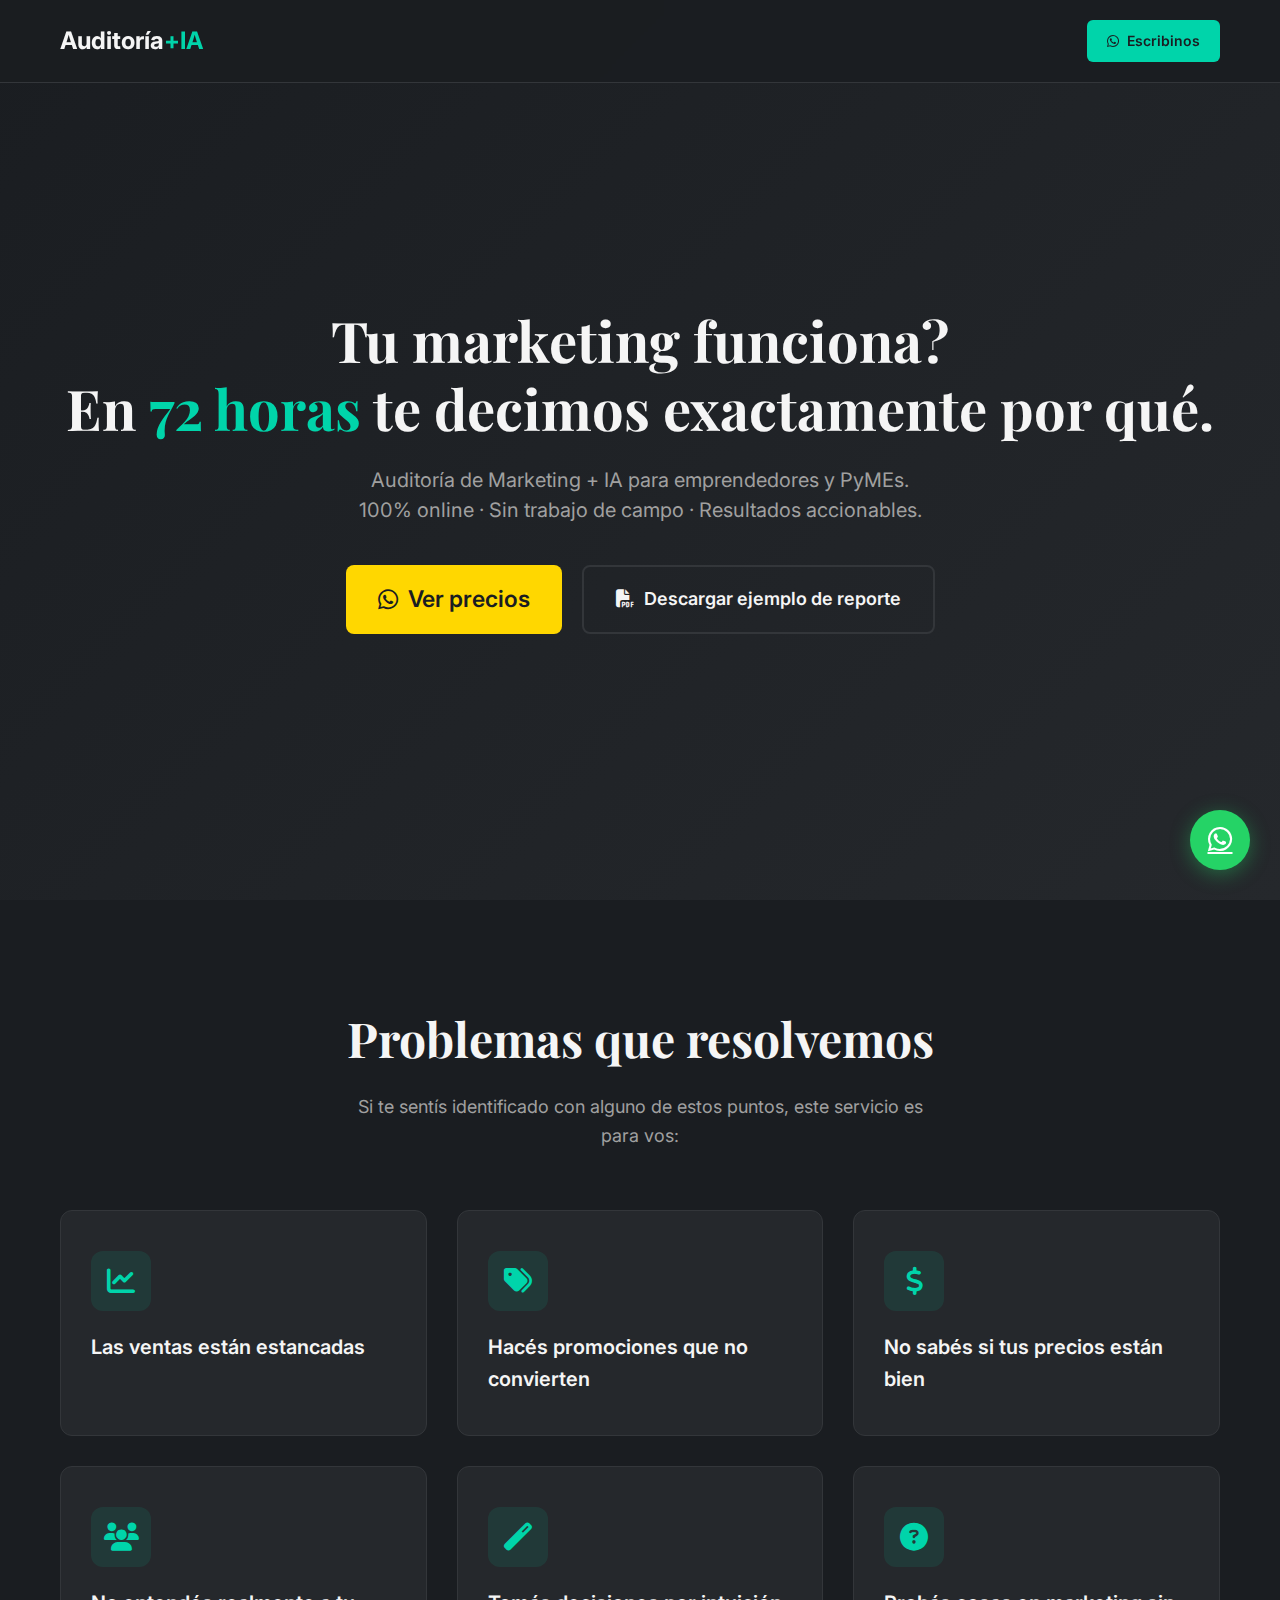
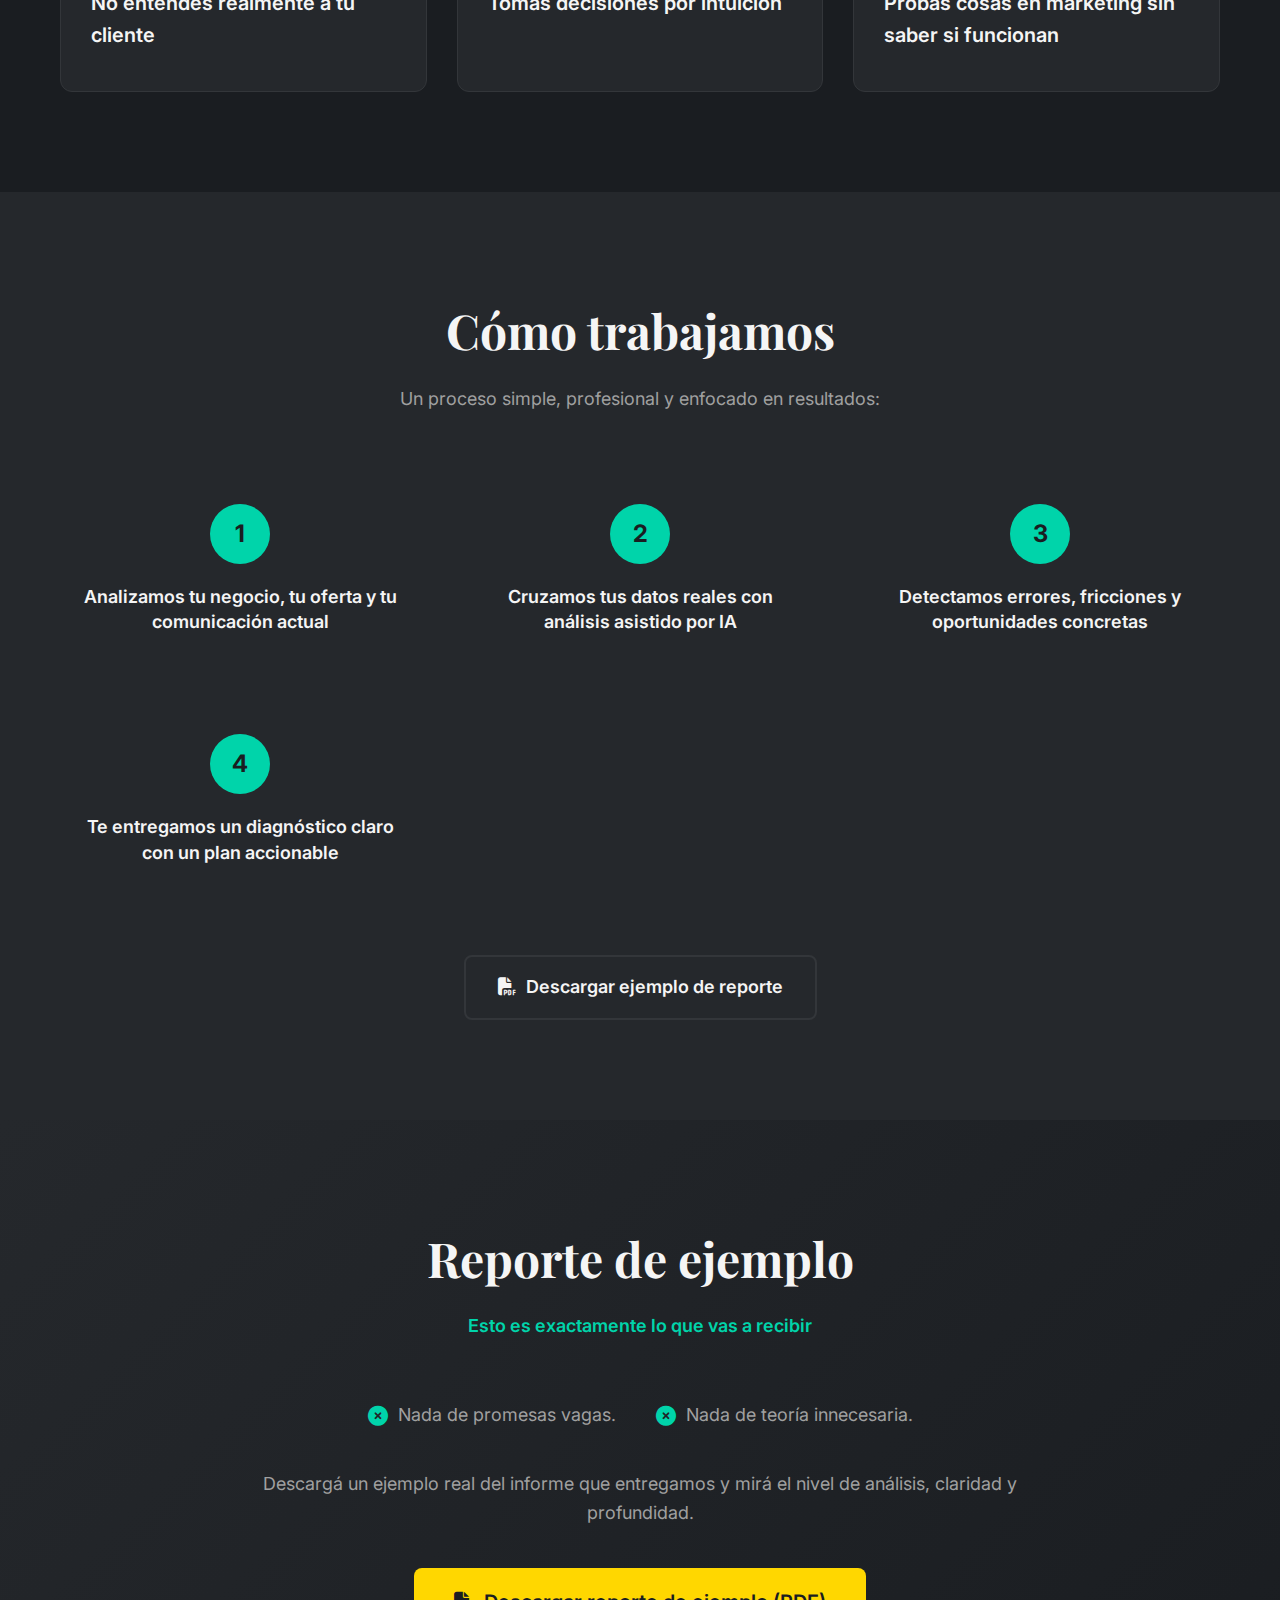
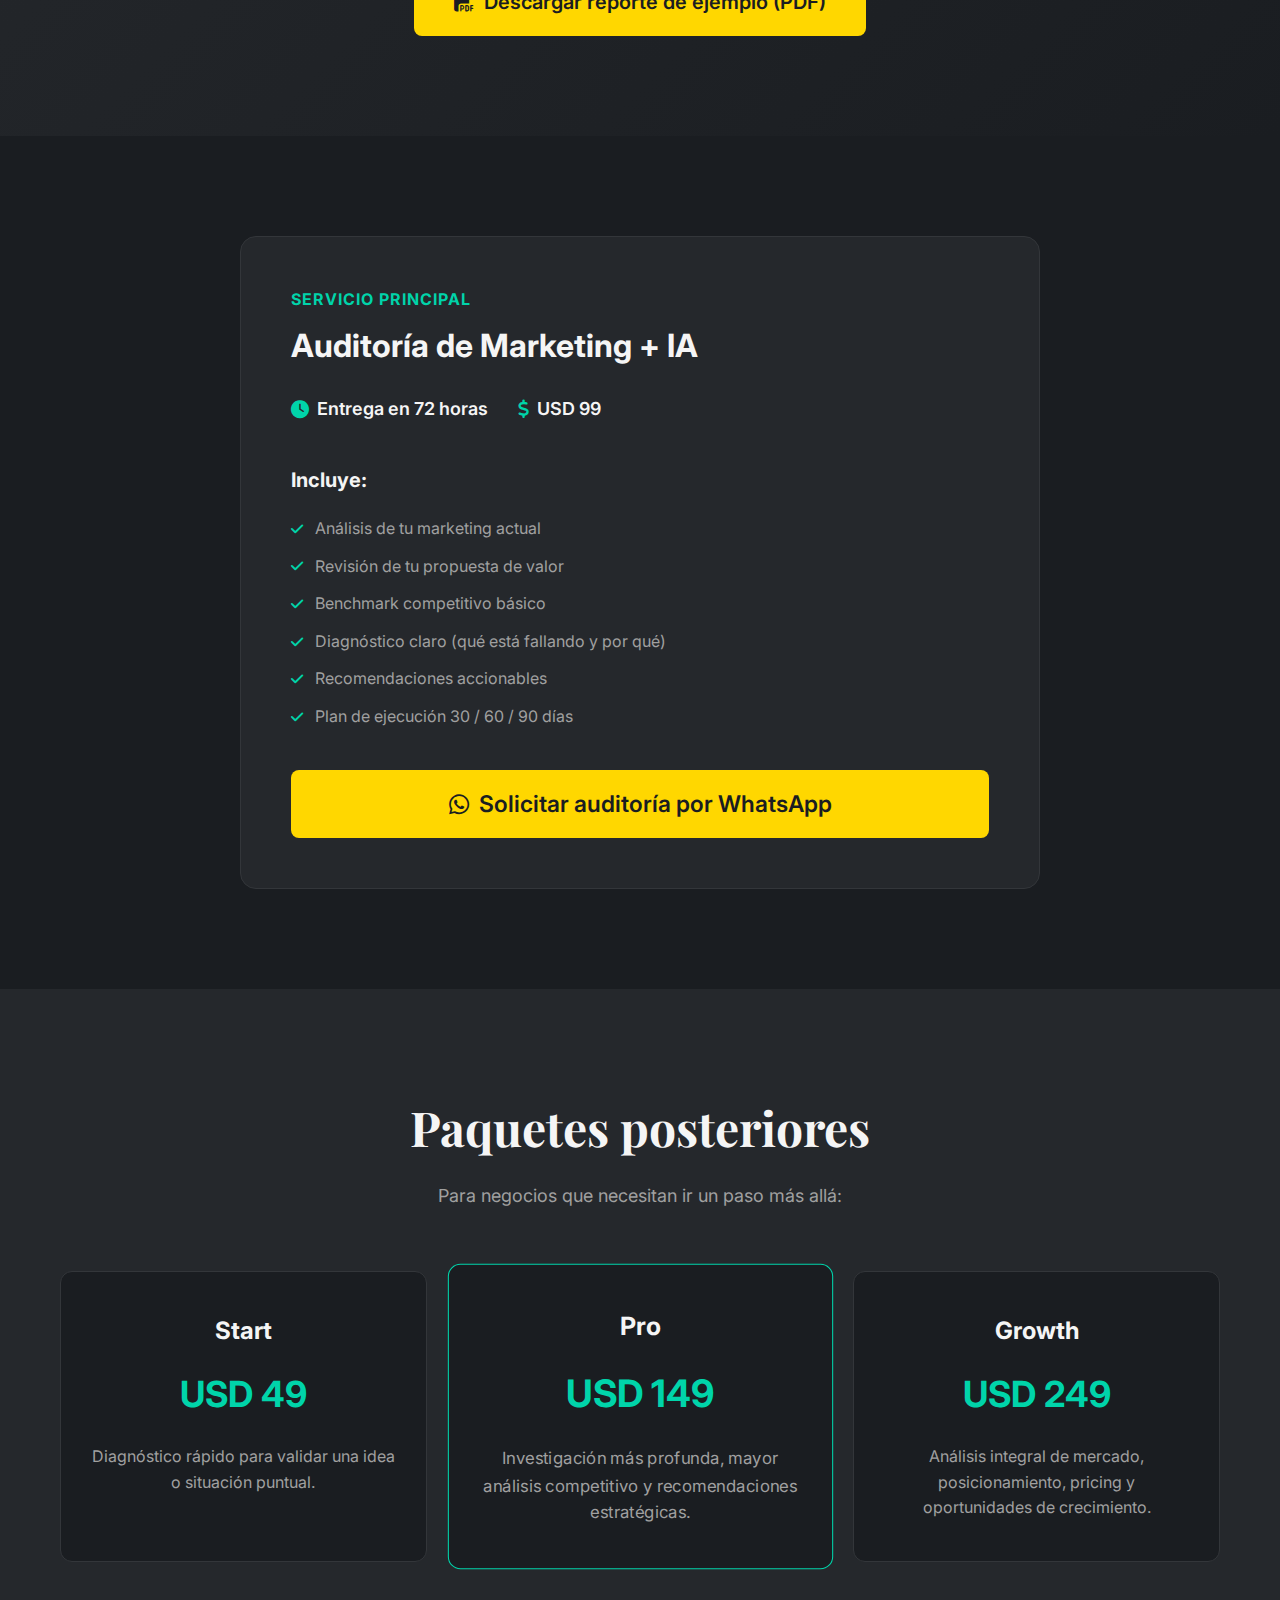
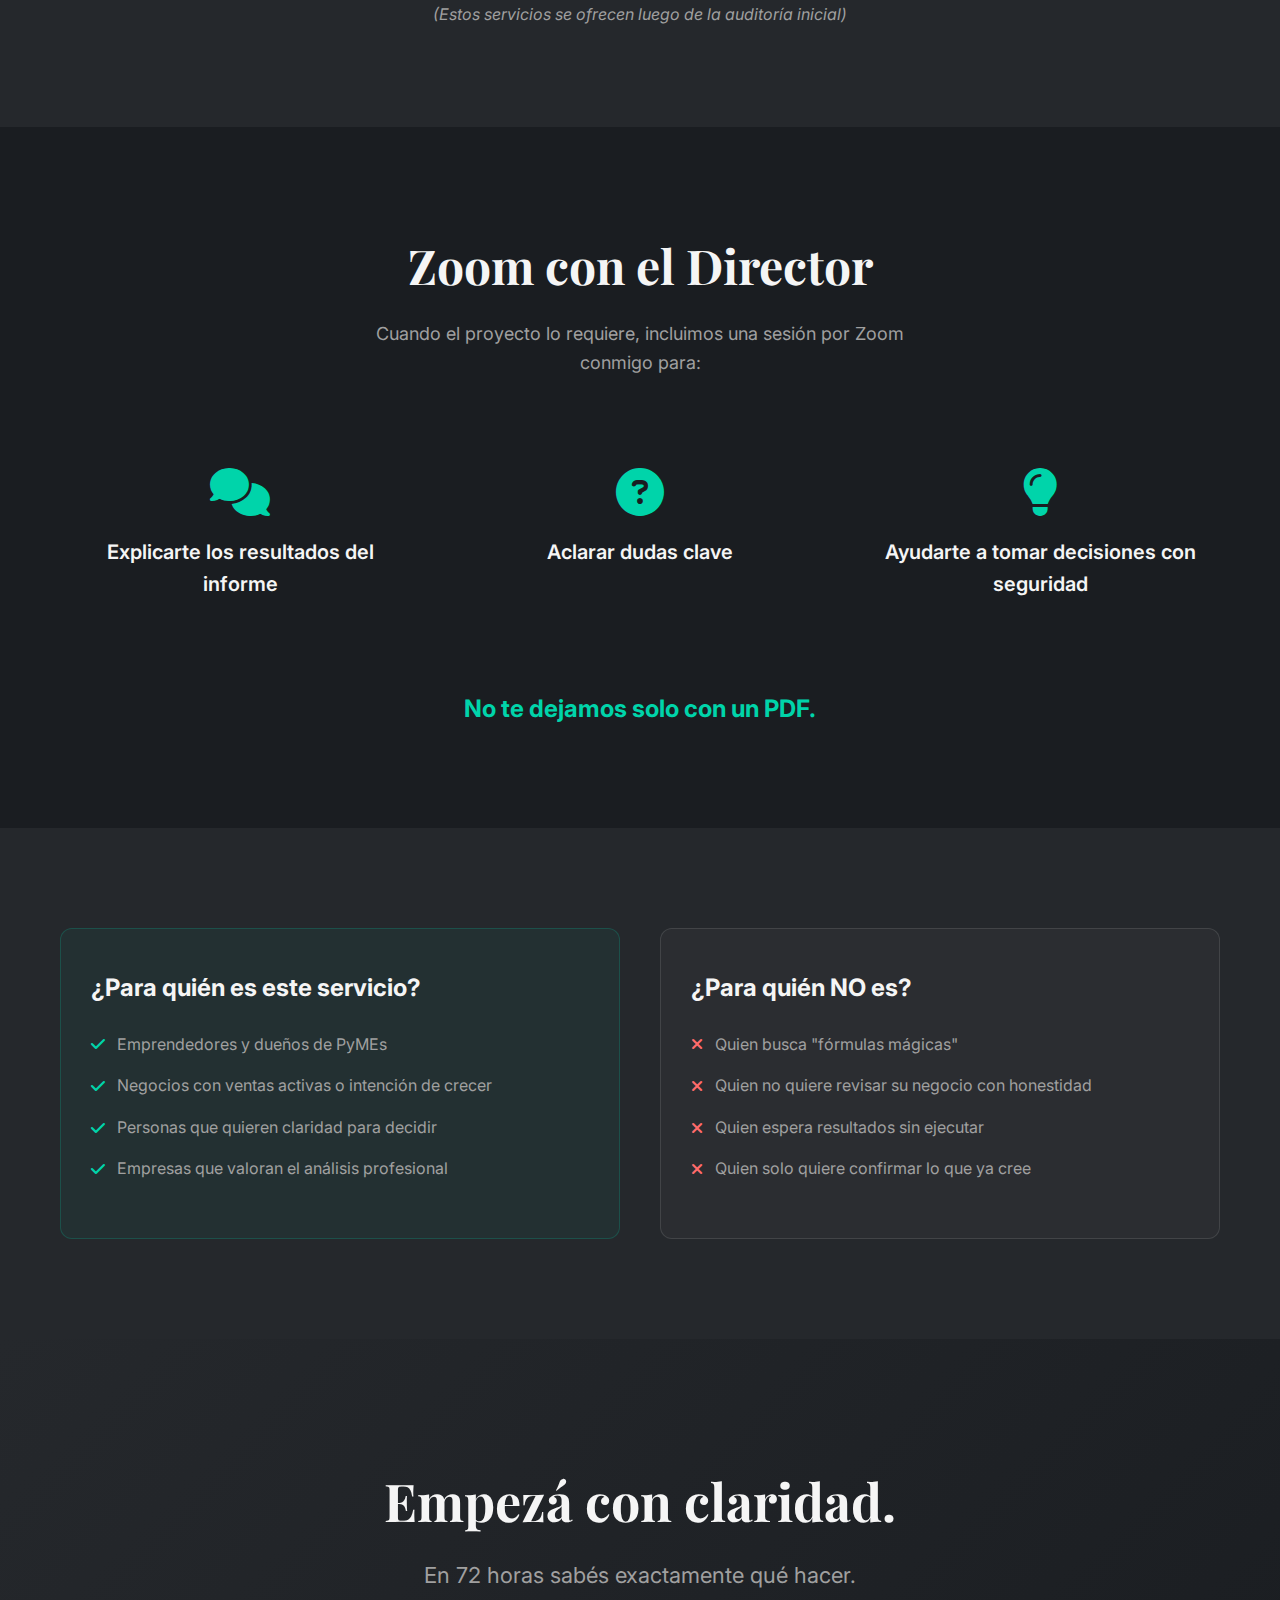
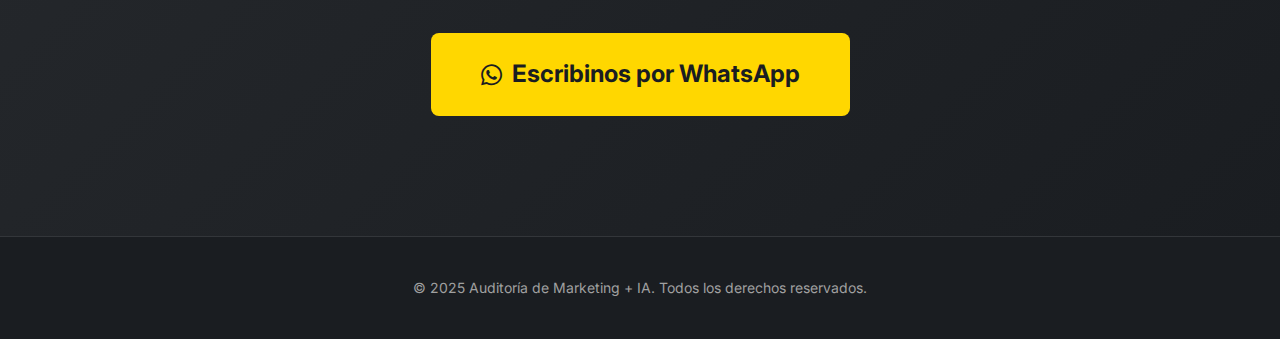
<file: index.html>
<!DOCTYPE html>
<html lang="es">
<head>
    <meta charset="UTF-8">
    <meta name="viewport" content="width=device-width, initial-scale=1.0">
    <title>Auditoría de Marketing + IA | Tu marketing no funciona. En 72 horas te decimos exactamente por qué.</title>
    <meta name="description" content="Auditoría de Marketing + IA para emprendedores y PyMEs. 100% online, sin trabajo de campo, resultados accionables en 72 horas.">
    
    <!-- Fonts -->
    <link rel="preconnect" href="https://fonts.googleapis.com">
    <link rel="preconnect" href="https://fonts.gstatic.com" crossorigin>
    <link href="https://fonts.googleapis.com/css2?family=Playfair+Display:wght@400;600;700&family=Inter:wght@400;500;600;700&display=swap" rel="stylesheet">
    
    <!-- Icons -->
    <link rel="stylesheet" href="https://cdnjs.cloudflare.com/ajax/libs/font-awesome/6.4.0/css/all.min.css">
    
    <!-- Styles -->
    <link rel="stylesheet" href="styles.css">
</head>
<body>
    <!-- Navigation -->
    <nav class="navbar">
        <div class="nav-container">
            <div class="nav-logo">
                <span class="logo-text">Auditoría<span class="logo-accent">+IA</span></span>
            </div>
            <div class="nav-cta">
                <a href="https://wa.me/13057840514" class="btn-cta-nav" target="_blank">
                    <i class="fab fa-whatsapp"></i>
                    <span>Escribinos</span>
                </a>
            </div>
        </div>
    </nav>

    <!-- Hero Section -->
    <section class="hero" id="hero">
        <div class="hero-container">
            <div class="hero-content">
                <h1 class="hero-title">
                    Tu marketing funciona?<br>
                    En <span class="highlight">72 horas</span> te decimos exactamente por qué.
                </h1>
                <p class="hero-subtitle">
                    Auditoría de Marketing + IA para emprendedores y PyMEs.<br>
                    100% online · Sin trabajo de campo · Resultados accionables.
                </p>
                <div class="hero-buttons">
                    <a href="https://wa.me/13057840514" class="btn-primary" target="_blank">
                        <i class="fab fa-whatsapp"></i>
                        <span>Ver precios</span>
                    </a>
                    <a href="#reporte" class="btn-secondary">
                        <i class="fas fa-file-pdf"></i>
                        <span>Descargar ejemplo de reporte</span>
                    </a>
                </div>
            </div>
        </div>
    </section>

    <!-- Problems Section -->
    <section class="problems" id="problemas">
        <div class="container">
            <h2 class="section-title">Problemas que resolvemos</h2>
            <p class="section-subtitle">Si te sentís identificado con alguno de estos puntos, este servicio es para vos:</p>
            
            <div class="problems-grid">
                <div class="problem-card">
                    <div class="problem-icon">
                        <i class="fas fa-chart-line"></i>
                    </div>
                    <h3>Las ventas están estancadas</h3>
                </div>
                
                <div class="problem-card">
                    <div class="problem-icon">
                        <i class="fas fa-tags"></i>
                    </div>
                    <h3>Hacés promociones que no convierten</h3>
                </div>
                
                <div class="problem-card">
                    <div class="problem-icon">
                        <i class="fas fa-dollar-sign"></i>
                    </div>
                    <h3>No sabés si tus precios están bien</h3>
                </div>
                
                <div class="problem-card">
                    <div class="problem-icon">
                        <i class="fas fa-users"></i>
                    </div>
                    <h3>No entendés realmente a tu cliente</h3>
                </div>
                
                <div class="problem-card">
                    <div class="problem-icon">
                        <i class="fas fa-magic"></i>
                    </div>
                    <h3>Tomás decisiones por intuición</h3>
                </div>
                
                <div class="problem-card">
                    <div class="problem-icon">
                        <i class="fas fa-question-circle"></i>
                    </div>
                    <h3>Probás cosas en marketing sin saber si funcionan</h3>
                </div>
            </div>
        </div>
    </section>

    <!-- Process Section -->
    <section class="process" id="como-trabajamos">
        <div class="container">
            <h2 class="section-title">Cómo trabajamos</h2>
            <p class="section-subtitle">Un proceso simple, profesional y enfocado en resultados:</p>
            
            <div class="process-steps">
                <div class="process-step">
                    <div class="step-number">1</div>
                    <h3>Analizamos tu negocio, tu oferta y tu comunicación actual</h3>
                </div>
                
                <div class="process-step">
                    <div class="step-number">2</div>
                    <h3>Cruzamos tus datos reales con análisis asistido por IA</h3>
                </div>
                
                <div class="process-step">
                    <div class="step-number">3</div>
                    <h3>Detectamos errores, fricciones y oportunidades concretas</h3>
                </div>
                
                <div class="process-step">
                    <div class="step-number">4</div>
                    <h3>Te entregamos un diagnóstico claro con un plan accionable</h3>
                </div>
            </div>
            
            <div class="process-cta">
                <a href="#reporte" class="btn-secondary">
                    <i class="fas fa-file-pdf"></i>
                    <span>Descargar ejemplo de reporte</span>
                </a>
            </div>
        </div>
    </section>

    <!-- Report Example Section -->
    <section class="report" id="reporte">
        <div class="container">
            <div class="report-content">
                <h2 class="section-title">Reporte de ejemplo</h2>
                <p class="section-subtitle highlight-text">Esto es exactamente lo que vas a recibir</p>
                
                <div class="report-features">
                    <div class="feature">
                        <i class="fas fa-times-circle"></i>
                        <span>Nada de promesas vagas.</span>
                    </div>
                    <div class="feature">
                        <i class="fas fa-times-circle"></i>
                        <span>Nada de teoría innecesaria.</span>
                    </div>
                </div>
                
                <p class="report-description">
                    Descargá un ejemplo real del informe que entregamos y mirá el nivel de análisis, claridad y profundidad.
                </p>
                
                <a href="ejemplo_auditoria_marketing.pdf" class="btn-primary btn-large" download>
                    <i class="fas fa-file-pdf"></i>
                    <span>Descargar reporte de ejemplo (PDF)</span>
                </a>
            </div>
        </div>
    </section>

    <!-- Main Service Section -->
    <section class="service" id="servicio">
        <div class="container">
            <div class="service-card">
                <div class="service-header">
                    <h2>Servicio Principal</h2>
                    <h3>Auditoría de Marketing + IA</h3>
                    <div class="service-meta">
                        <span class="delivery">
                            <i class="fas fa-clock"></i>
                            Entrega en 72 horas
                        </span>
                        <span class="price">
                            <i class="fas fa-dollar-sign"></i>
                            USD 99
                        </span>
                    </div>
                </div>
                
                <div class="service-includes">
                    <h4>Incluye:</h4>
                    <ul>
                        <li><i class="fas fa-check"></i> Análisis de tu marketing actual</li>
                        <li><i class="fas fa-check"></i> Revisión de tu propuesta de valor</li>
                        <li><i class="fas fa-check"></i> Benchmark competitivo básico</li>
                        <li><i class="fas fa-check"></i> Diagnóstico claro (qué está fallando y por qué)</li>
                        <li><i class="fas fa-check"></i> Recomendaciones accionables</li>
                        <li><i class="fas fa-check"></i> Plan de ejecución 30 / 60 / 90 días</li>
                    </ul>
                </div>
                
                <div class="service-cta">
                    <a href="https://wa.me/13057840514" class="btn-primary btn-full" target="_blank">
                        <i class="fab fa-whatsapp"></i>
                        <span>Solicitar auditoría por WhatsApp</span>
                    </a>
                </div>
            </div>
        </div>
    </section>

    <!-- Upsell Packages Section -->
    <section class="packages" id="paquetes">
        <div class="container">
            <h2 class="section-title">Paquetes posteriores</h2>
            <p class="section-subtitle">Para negocios que necesitan ir un paso más allá:</p>
            
            <div class="packages-grid">
                <div class="package-card">
                    <div class="package-header">
                        <h3>Start</h3>
                        <div class="package-price">USD 49</div>
                    </div>
                    <p>Diagnóstico rápido para validar una idea o situación puntual.</p>
                </div>
                
                <div class="package-card featured">
                    <div class="package-header">
                        <h3>Pro</h3>
                        <div class="package-price">USD 149</div>
                    </div>
                    <p>Investigación más profunda, mayor análisis competitivo y recomendaciones estratégicas.</p>
                </div>
                
                <div class="package-card">
                    <div class="package-header">
                        <h3>Growth</h3>
                        <div class="package-price">USD 249</div>
                    </div>
                    <p>Análisis integral de mercado, posicionamiento, pricing y oportunidades de crecimiento.</p>
                </div>
            </div>
            
            <p class="packages-note">
                <em>(Estos servicios se ofrecen luego de la auditoría inicial)</em>
            </p>
        </div>
    </section>

    <!-- Zoom Section -->
    <section class="zoom" id="zoom">
        <div class="container">
            <h2 class="section-title">Zoom con el Director</h2>
            <p class="section-subtitle">Cuando el proyecto lo requiere, incluimos una sesión por Zoom conmigo para:</p>
            
            <div class="zoom-features">
                <div class="zoom-feature">
                    <i class="fas fa-comments"></i>
                    <h3>Explicarte los resultados del informe</h3>
                </div>
                
                <div class="zoom-feature">
                    <i class="fas fa-question-circle"></i>
                    <h3>Aclarar dudas clave</h3>
                </div>
                
                <div class="zoom-feature">
                    <i class="fas fa-lightbulb"></i>
                    <h3>Ayudarte a tomar decisiones con seguridad</h3>
                </div>
            </div>
            
            <p class="zoom-note">
                <strong>No te dejamos solo con un PDF.</strong>
            </p>
        </div>
    </section>

    <!-- Target Audience Section -->
    <section class="audience" id="audiencia">
        <div class="container">
            <div class="audience-grid">
                <div class="audience-card target">
                    <h3>¿Para quién es este servicio?</h3>
                    <ul>
                        <li><i class="fas fa-check"></i> Emprendedores y dueños de PyMEs</li>
                        <li><i class="fas fa-check"></i> Negocios con ventas activas o intención de crecer</li>
                        <li><i class="fas fa-check"></i> Personas que quieren claridad para decidir</li>
                        <li><i class="fas fa-check"></i> Empresas que valoran el análisis profesional</li>
                    </ul>
                </div>
                
                <div class="audience-card not-target">
                    <h3>¿Para quién NO es?</h3>
                    <ul>
                        <li><i class="fas fa-times"></i> Quien busca "fórmulas mágicas"</li>
                        <li><i class="fas fa-times"></i> Quien no quiere revisar su negocio con honestidad</li>
                        <li><i class="fas fa-times"></i> Quien espera resultados sin ejecutar</li>
                        <li><i class="fas fa-times"></i> Quien solo quiere confirmar lo que ya cree</li>
                    </ul>
                </div>
            </div>
        </div>
    </section>

    <!-- Final CTA Section -->
    <section class="final-cta" id="cta-final">
        <div class="container">
            <h2 class="cta-title">Empezá con claridad.</h2>
            <p class="cta-subtitle">En 72 horas sabés exactamente qué hacer.</p>
            
            <a href="https://wa.me/13057840514" class="btn-primary btn-cta-large" target="_blank">
                <i class="fab fa-whatsapp"></i>
                <span>Escribinos por WhatsApp</span>
            </a>
        </div>
    </section>

    <!-- Footer -->
    <footer class="footer">
        <div class="container">
            <div class="footer-content">
                <p>&copy; 2025 Auditoría de Marketing + IA. Todos los derechos reservados.</p>
            </div>
        </div>
    </footer>

    <!-- WhatsApp Floating Button -->
    <a href="https://wa.me/13057840514" class="whatsapp-float" target="_blank">
        <i class="fab fa-whatsapp"></i>
    </a>

    <!-- Scripts -->
    <script src="script.js"></script>
</body>
</html>
</file>
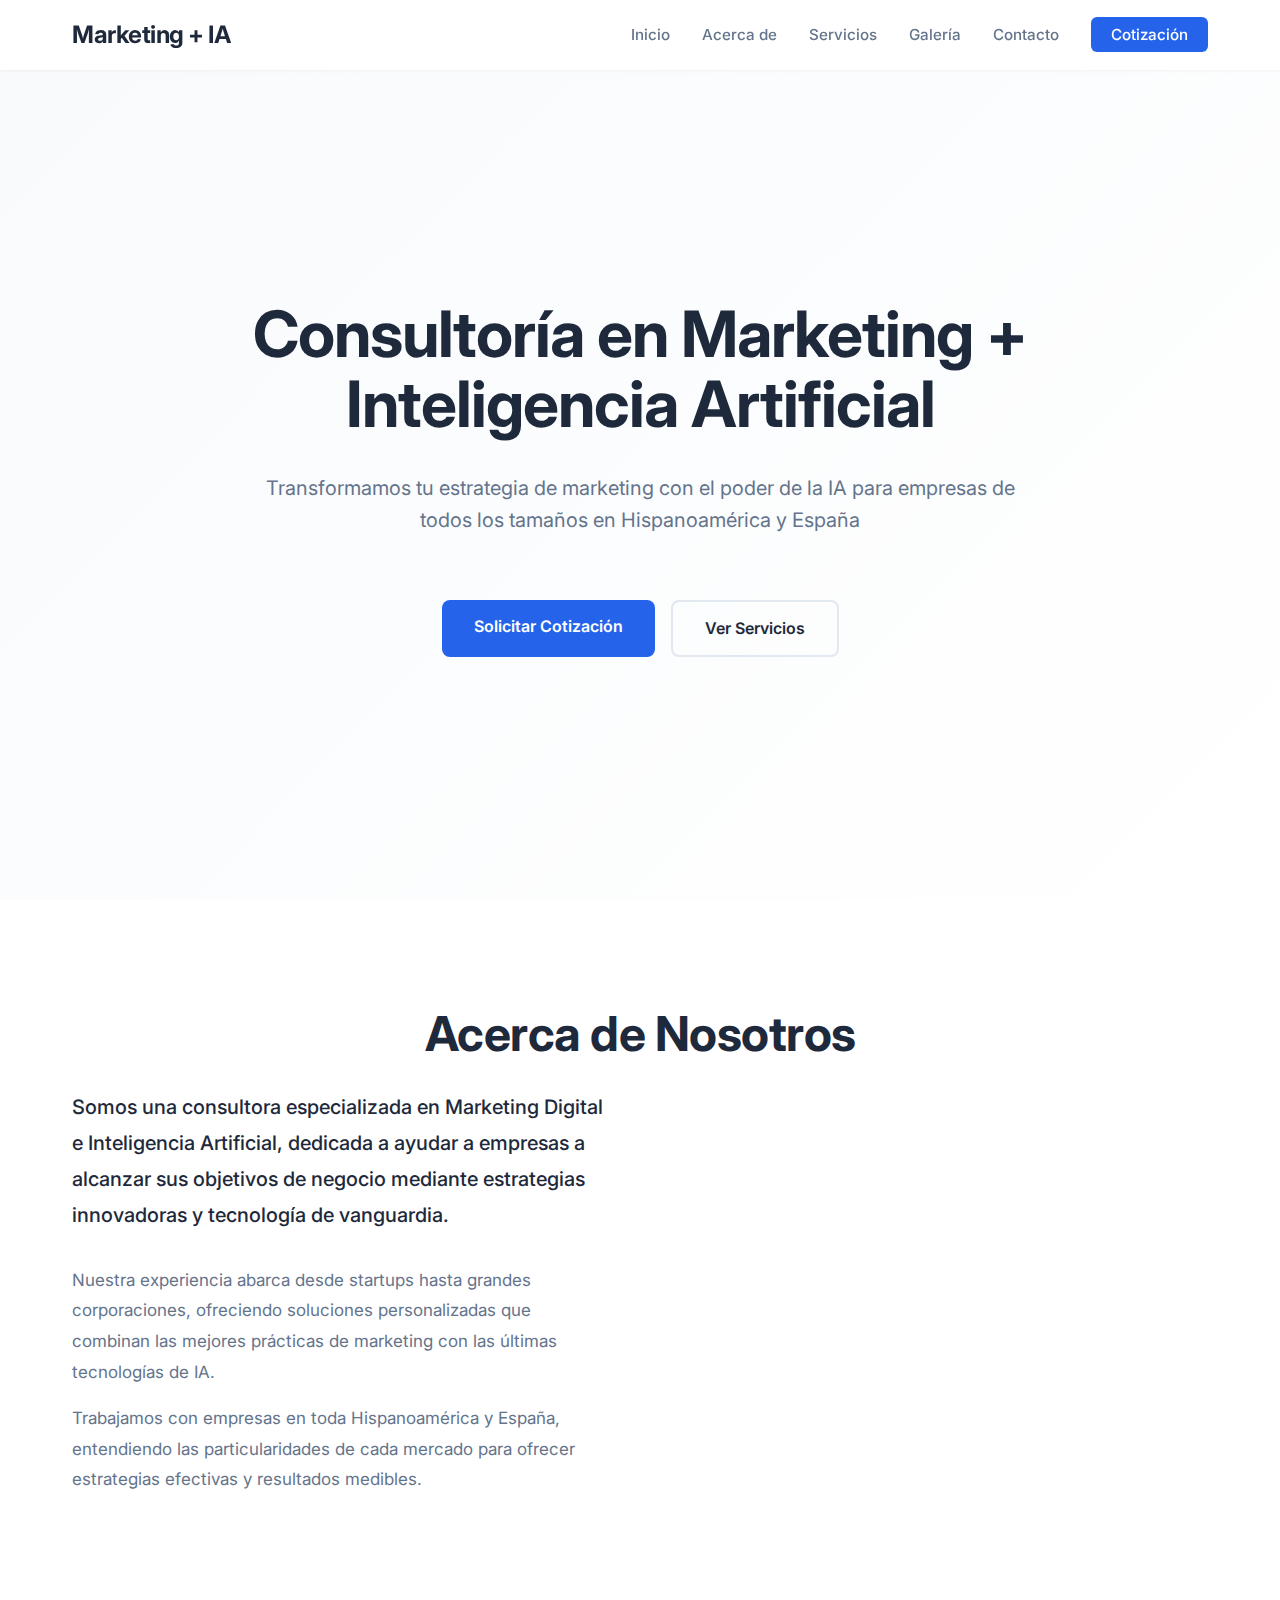
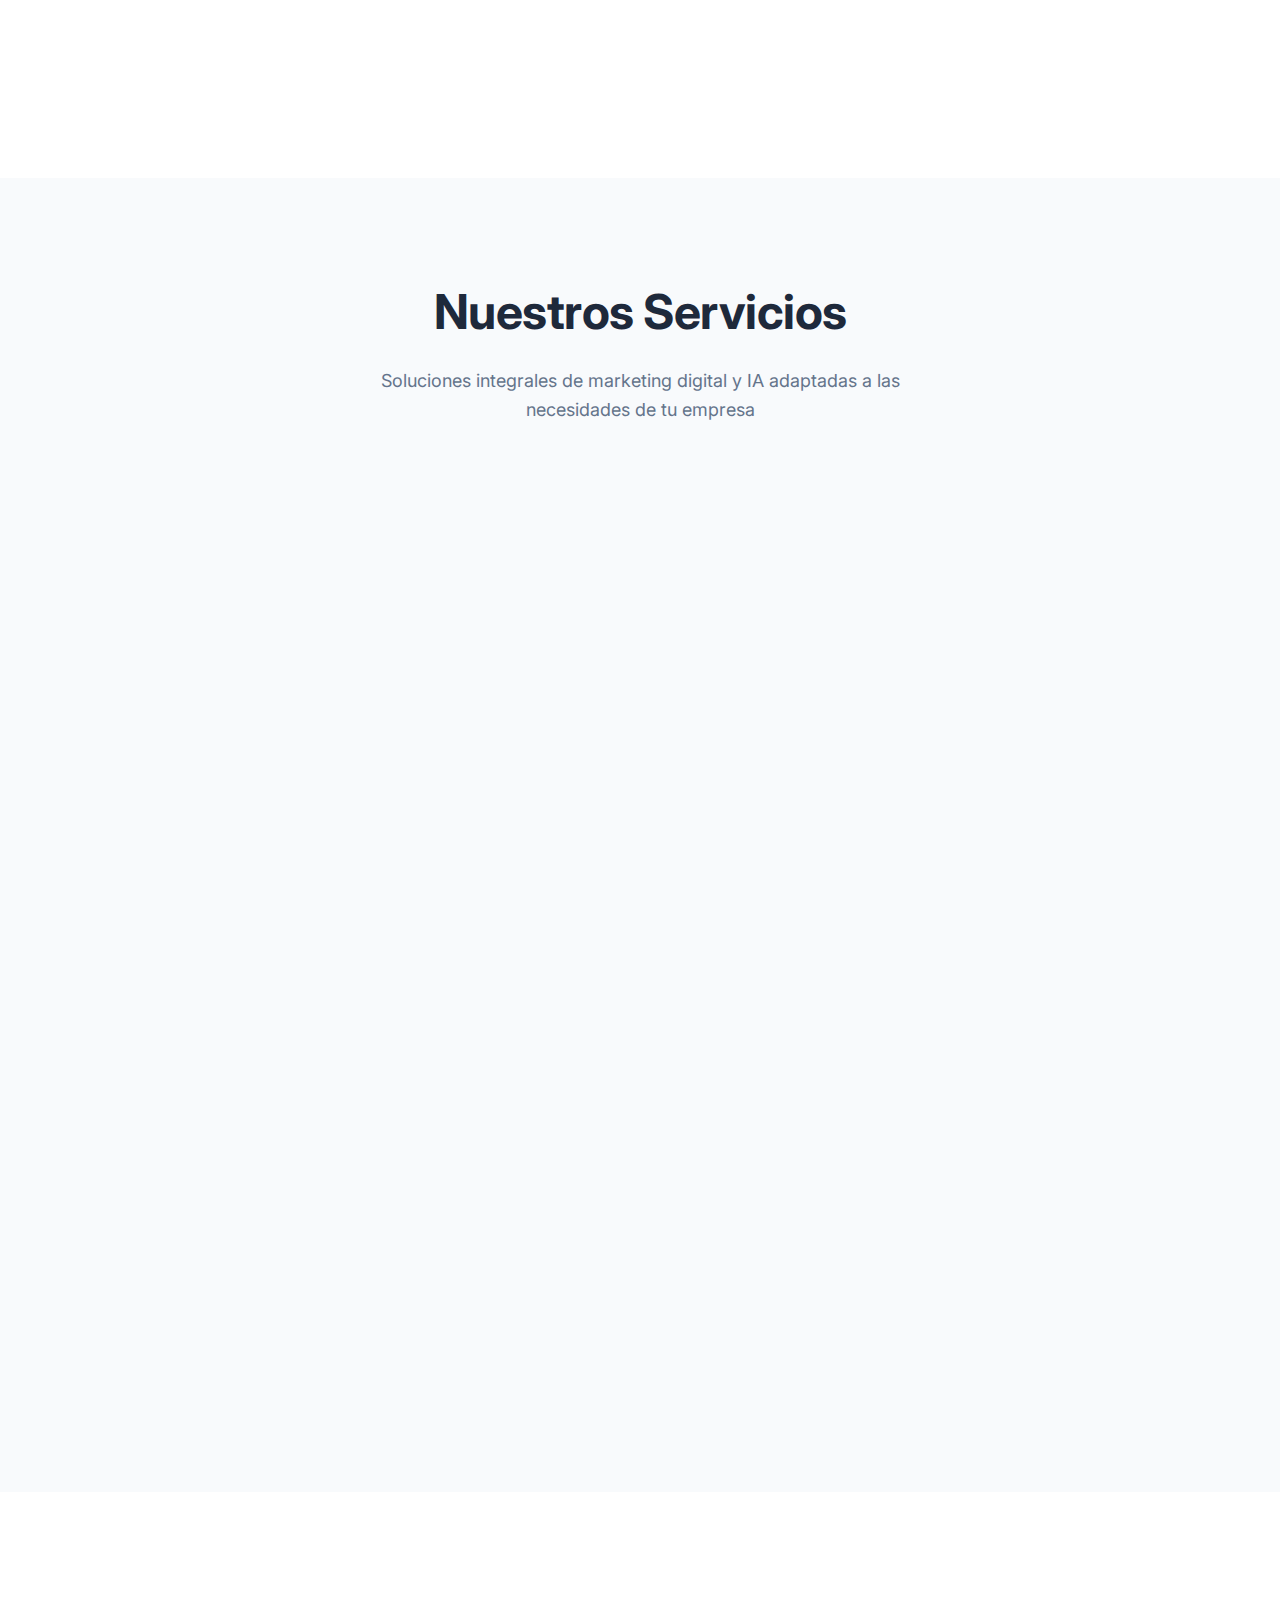
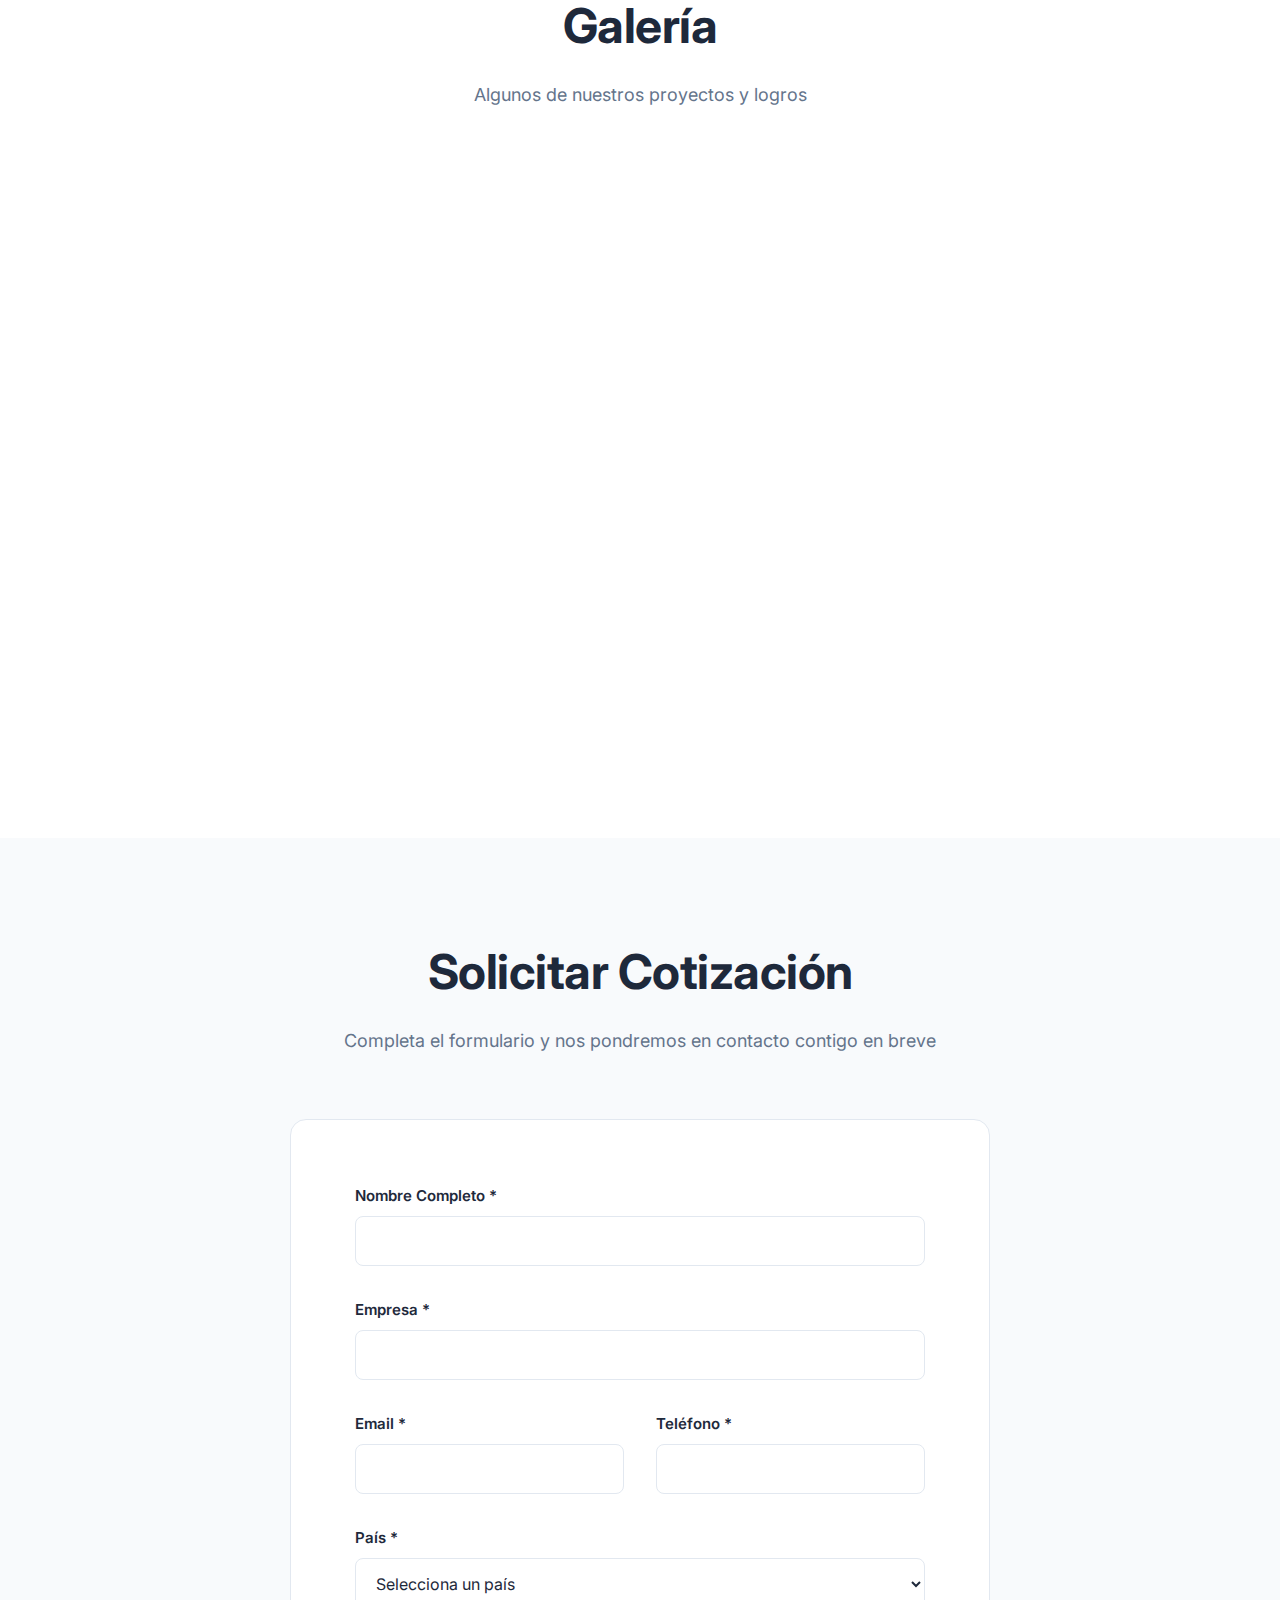
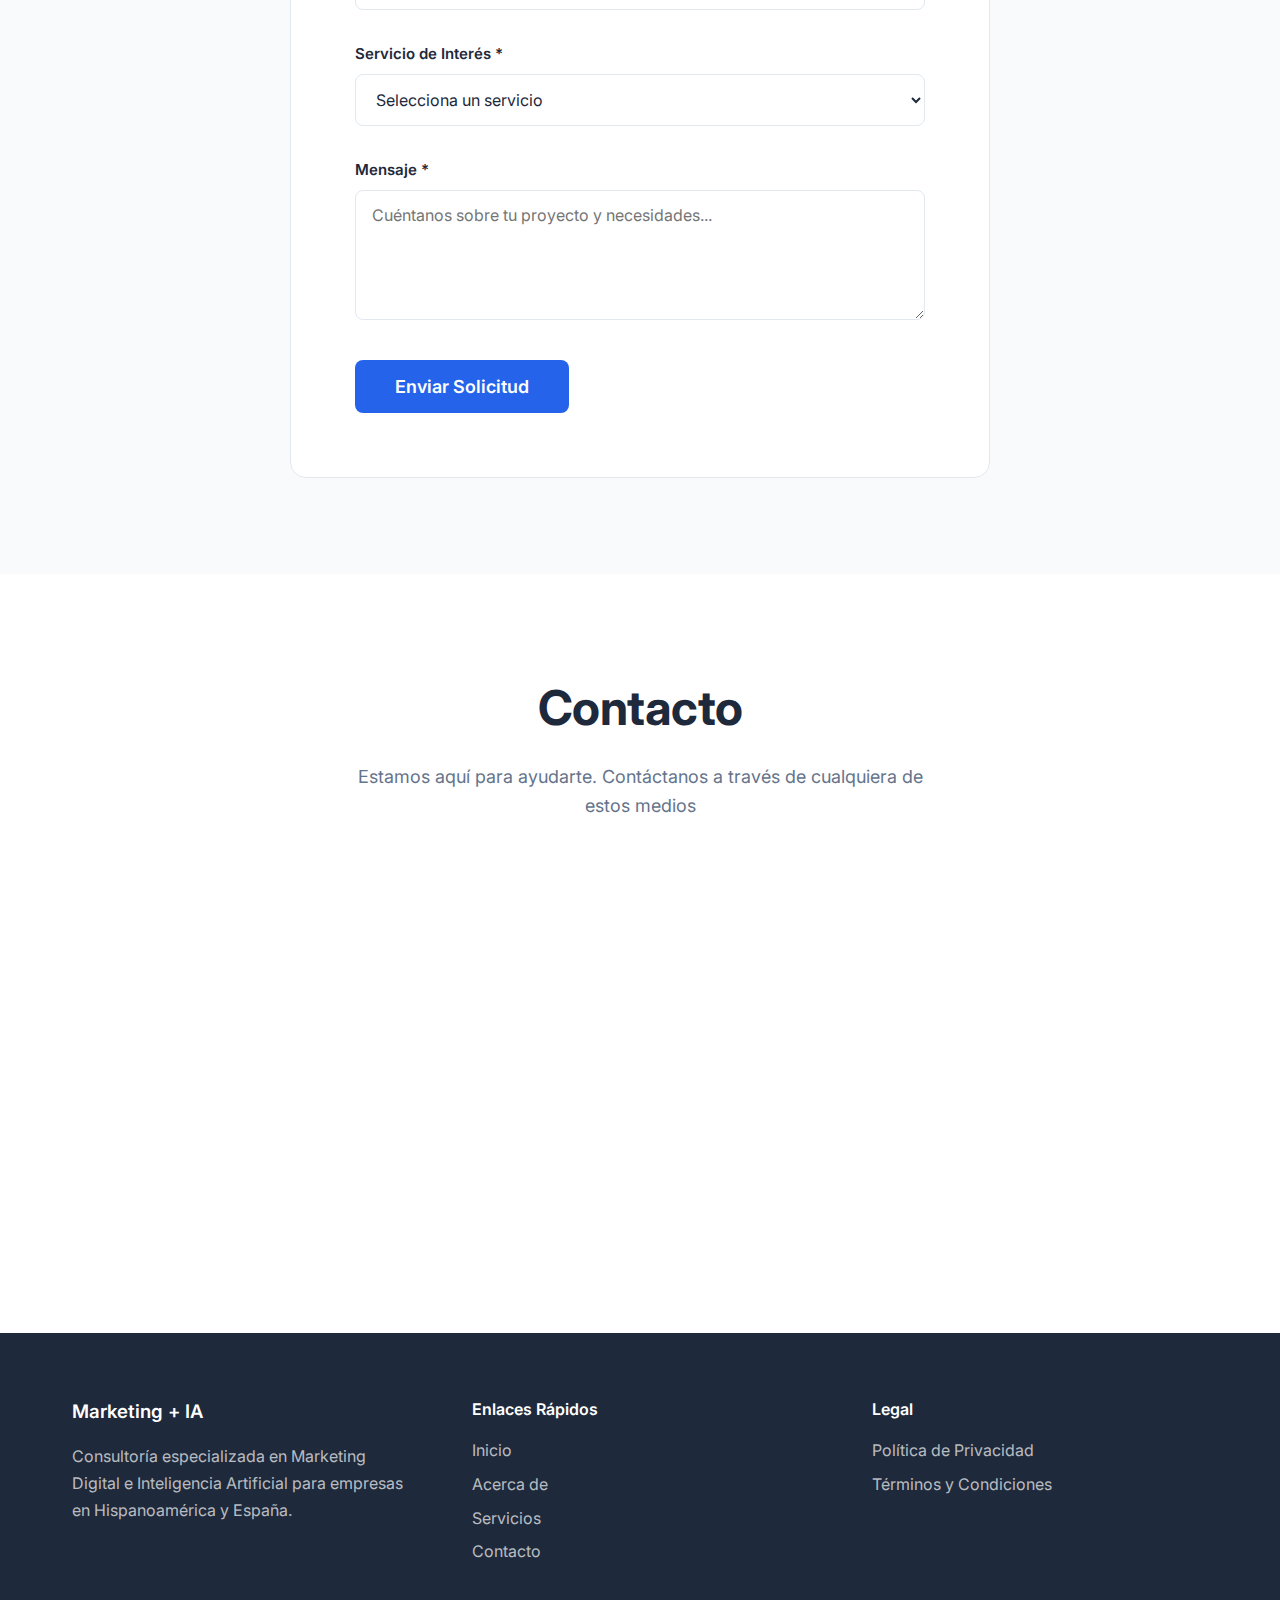
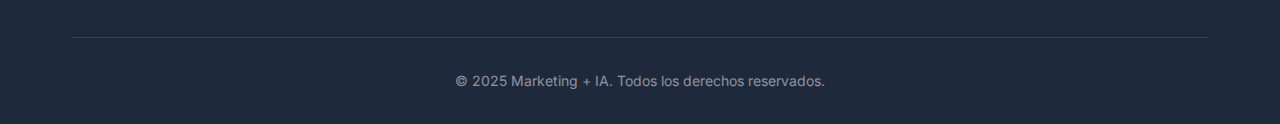
<file: Consultora con Cursos/index.html>
<!DOCTYPE html>
<html lang="es">
<head>
    <meta charset="UTF-8">
    <meta name="viewport" content="width=device-width, initial-scale=1.0">
    <title>Consultora Marketing + IA | Servicios de Consultoría en Marketing Digital</title>
    <meta name="description" content="Consultora especializada en Marketing + IA. Servicios de consultoría para empresas pequeñas, medianas y grandes en Hispanoamérica y España.">
    
    <!-- Fonts -->
    <link rel="preconnect" href="https://fonts.googleapis.com">
    <link rel="preconnect" href="https://fonts.gstatic.com" crossorigin>
    <link href="https://fonts.googleapis.com/css2?family=Inter:wght@300;400;500;600;700&display=swap" rel="stylesheet">
    
    <!-- Styles -->
    <link rel="stylesheet" href="styles.css">
</head>
<body>
    <!-- Navigation -->
    <nav class="navbar" id="navbar">
        <div class="nav-container">
            <div class="nav-logo">
                <a href="#inicio">Marketing + IA</a>
            </div>
            <ul class="nav-menu" id="nav-menu">
                <li><a href="#inicio" class="nav-link">Inicio</a></li>
                <li><a href="#acerca" class="nav-link">Acerca de</a></li>
                <li><a href="#servicios" class="nav-link">Servicios</a></li>
                <li><a href="#galeria" class="nav-link">Galería</a></li>
                <li><a href="#contacto" class="nav-link">Contacto</a></li>
                <li><a href="#cotizacion" class="nav-link nav-cta">Cotización</a></li>
            </ul>
            <div class="nav-toggle" id="nav-toggle">
                <span></span>
                <span></span>
                <span></span>
            </div>
        </div>
    </nav>

    <!-- Hero Section / Inicio -->
    <section class="hero" id="inicio">
        <div class="hero-container">
            <h1 class="hero-title">Consultoría en Marketing + Inteligencia Artificial</h1>
            <p class="hero-subtitle">Transformamos tu estrategia de marketing con el poder de la IA para empresas de todos los tamaños en Hispanoamérica y España</p>
            <div class="hero-buttons">
                <a href="#cotizacion" class="btn btn-primary">Solicitar Cotización</a>
                <a href="#servicios" class="btn btn-secondary">Ver Servicios</a>
            </div>
        </div>
    </section>

    <!-- Acerca de Section -->
    <section class="section" id="acerca">
        <div class="container">
            <h2 class="section-title">Acerca de Nosotros</h2>
            <div class="about-content">
                <div class="about-text">
                    <p class="lead">Somos una consultora especializada en Marketing Digital e Inteligencia Artificial, dedicada a ayudar a empresas a alcanzar sus objetivos de negocio mediante estrategias innovadoras y tecnología de vanguardia.</p>
                    <p>Nuestra experiencia abarca desde startups hasta grandes corporaciones, ofreciendo soluciones personalizadas que combinan las mejores prácticas de marketing con las últimas tecnologías de IA.</p>
                    <p>Trabajamos con empresas en toda Hispanoamérica y España, entendiendo las particularidades de cada mercado para ofrecer estrategias efectivas y resultados medibles.</p>
                </div>
                <div class="about-stats">
                    <div class="stat-item">
                        <div class="stat-number">500+</div>
                        <div class="stat-label">Proyectos Completados</div>
                    </div>
                    <div class="stat-item">
                        <div class="stat-number">15+</div>
                        <div class="stat-label">Países</div>
                    </div>
                    <div class="stat-item">
                        <div class="stat-number">98%</div>
                        <div class="stat-label">Satisfacción del Cliente</div>
                    </div>
                </div>
            </div>
        </div>
    </section>

    <!-- Servicios Section -->
    <section class="section section-alt" id="servicios">
        <div class="container">
            <h2 class="section-title">Nuestros Servicios</h2>
            <p class="section-subtitle">Soluciones integrales de marketing digital y IA adaptadas a las necesidades de tu empresa</p>
            <div class="services-grid">
                <div class="service-card">
                    <div class="service-icon">📊</div>
                    <h3>Estrategia de Marketing Digital</h3>
                    <p>Desarrollamos estrategias personalizadas que alinean tus objetivos de negocio con las mejores prácticas del mercado digital.</p>
                </div>
                <div class="service-card">
                    <div class="service-icon">🤖</div>
                    <h3>Implementación de IA</h3>
                    <p>Integramos soluciones de inteligencia artificial para automatizar procesos, mejorar la personalización y optimizar resultados.</p>
                </div>
                <div class="service-card">
                    <div class="service-icon">📈</div>
                    <h3>Análisis y Optimización</h3>
                    <p>Utilizamos datos y análisis avanzados para identificar oportunidades de mejora y optimizar continuamente tus campañas.</p>
                </div>
                <div class="service-card">
                    <div class="service-icon">🎯</div>
                    <h3>Marketing Automation</h3>
                    <p>Automatizamos tus procesos de marketing para aumentar la eficiencia y mejorar la experiencia del cliente.</p>
                </div>
                <div class="service-card">
                    <div class="service-icon">📱</div>
                    <h3>Marketing en Redes Sociales</h3>
                    <p>Gestionamos y optimizamos tu presencia en redes sociales con estrategias basadas en datos y contenido de valor.</p>
                </div>
                <div class="service-card">
                    <div class="service-icon">🔍</div>
                    <h3>SEO y Contenido</h3>
                    <p>Mejoramos tu visibilidad online con estrategias de SEO y creación de contenido que genera resultados medibles.</p>
                </div>
            </div>
        </div>
    </section>

    <!-- Galería Section -->
    <section class="section" id="galeria">
        <div class="container">
            <h2 class="section-title">Galería</h2>
            <p class="section-subtitle">Algunos de nuestros proyectos y logros</p>
            <div class="gallery-grid">
                <div class="gallery-item">
                    <div class="gallery-placeholder">
                        <span>Proyecto 1</span>
                    </div>
                </div>
                <div class="gallery-item">
                    <div class="gallery-placeholder">
                        <span>Proyecto 2</span>
                    </div>
                </div>
                <div class="gallery-item">
                    <div class="gallery-placeholder">
                        <span>Proyecto 3</span>
                    </div>
                </div>
                <div class="gallery-item">
                    <div class="gallery-placeholder">
                        <span>Proyecto 4</span>
                    </div>
                </div>
                <div class="gallery-item">
                    <div class="gallery-placeholder">
                        <span>Proyecto 5</span>
                    </div>
                </div>
                <div class="gallery-item">
                    <div class="gallery-placeholder">
                        <span>Proyecto 6</span>
                    </div>
                </div>
            </div>
        </div>
    </section>

    <!-- Solicitud de Cotización Section -->
    <section class="section section-alt" id="cotizacion">
        <div class="container">
            <h2 class="section-title">Solicitar Cotización</h2>
            <p class="section-subtitle">Completa el formulario y nos pondremos en contacto contigo en breve</p>
            <div class="form-container">
                <form class="quote-form" id="quote-form">
                    <div class="form-group">
                        <label for="nombre">Nombre Completo *</label>
                        <input type="text" id="nombre" name="nombre" required>
                    </div>
                    <div class="form-group">
                        <label for="empresa">Empresa *</label>
                        <input type="text" id="empresa" name="empresa" required>
                    </div>
                    <div class="form-row">
                        <div class="form-group">
                            <label for="email">Email *</label>
                            <input type="email" id="email" name="email" required>
                        </div>
                        <div class="form-group">
                            <label for="telefono">Teléfono *</label>
                            <input type="tel" id="telefono" name="telefono" required>
                        </div>
                    </div>
                    <div class="form-group">
                        <label for="pais">País *</label>
                        <select id="pais" name="pais" required>
                            <option value="">Selecciona un país</option>
                            <option value="España">España</option>
                            <option value="Argentina">Argentina</option>
                            <option value="México">México</option>
                            <option value="Colombia">Colombia</option>
                            <option value="Chile">Chile</option>
                            <option value="Perú">Perú</option>
                            <option value="Ecuador">Ecuador</option>
                            <option value="Venezuela">Venezuela</option>
                            <option value="Uruguay">Uruguay</option>
                            <option value="Paraguay">Paraguay</option>
                            <option value="Bolivia">Bolivia</option>
                            <option value="Costa Rica">Costa Rica</option>
                            <option value="Panamá">Panamá</option>
                            <option value="Guatemala">Guatemala</option>
                            <option value="República Dominicana">República Dominicana</option>
                            <option value="Otro">Otro</option>
                        </select>
                    </div>
                    <div class="form-group">
                        <label for="servicio">Servicio de Interés *</label>
                        <select id="servicio" name="servicio" required>
                            <option value="">Selecciona un servicio</option>
                            <option value="estrategia">Estrategia de Marketing Digital</option>
                            <option value="ia">Implementación de IA</option>
                            <option value="analisis">Análisis y Optimización</option>
                            <option value="automation">Marketing Automation</option>
                            <option value="redes">Marketing en Redes Sociales</option>
                            <option value="seo">SEO y Contenido</option>
                            <option value="multiple">Múltiples Servicios</option>
                        </select>
                    </div>
                    <div class="form-group">
                        <label for="mensaje">Mensaje *</label>
                        <textarea id="mensaje" name="mensaje" rows="5" required placeholder="Cuéntanos sobre tu proyecto y necesidades..."></textarea>
                    </div>
                    <button type="submit" class="btn btn-primary btn-large">Enviar Solicitud</button>
                </form>
            </div>
        </div>
    </section>

    <!-- Contacto Section -->
    <section class="section" id="contacto">
        <div class="container">
            <h2 class="section-title">Contacto</h2>
            <p class="section-subtitle">Estamos aquí para ayudarte. Contáctanos a través de cualquiera de estos medios</p>
            <div class="contact-grid">
                <div class="contact-item">
                    <div class="contact-icon">📧</div>
                    <h3>Email</h3>
                    <p>info@consultoramarketingia.com</p>
                </div>
                <div class="contact-item">
                    <div class="contact-icon">📱</div>
                    <h3>Teléfono</h3>
                    <p>+34 XXX XXX XXX</p>
                </div>
                <div class="contact-item">
                    <div class="contact-icon">🌐</div>
                    <h3>Horario</h3>
                    <p>Lun - Vie: 9:00 - 18:00<br>GMT +1</p>
                </div>
            </div>
        </div>
    </section>

    <!-- Footer -->
    <footer class="footer">
        <div class="container">
            <div class="footer-content">
                <div class="footer-section">
                    <h3>Marketing + IA</h3>
                    <p>Consultoría especializada en Marketing Digital e Inteligencia Artificial para empresas en Hispanoamérica y España.</p>
                </div>
                <div class="footer-section">
                    <h4>Enlaces Rápidos</h4>
                    <ul>
                        <li><a href="#inicio">Inicio</a></li>
                        <li><a href="#acerca">Acerca de</a></li>
                        <li><a href="#servicios">Servicios</a></li>
                        <li><a href="#contacto">Contacto</a></li>
                    </ul>
                </div>
                <div class="footer-section">
                    <h4>Legal</h4>
                    <ul>
                        <li><a href="#">Política de Privacidad</a></li>
                        <li><a href="#">Términos y Condiciones</a></li>
                    </ul>
                </div>
            </div>
            <div class="footer-bottom">
                <p>&copy; 2025 Marketing + IA. Todos los derechos reservados.</p>
            </div>
        </div>
    </footer>

    <!-- Scripts -->
    <script src="script.js"></script>
</body>
</html>
</file>
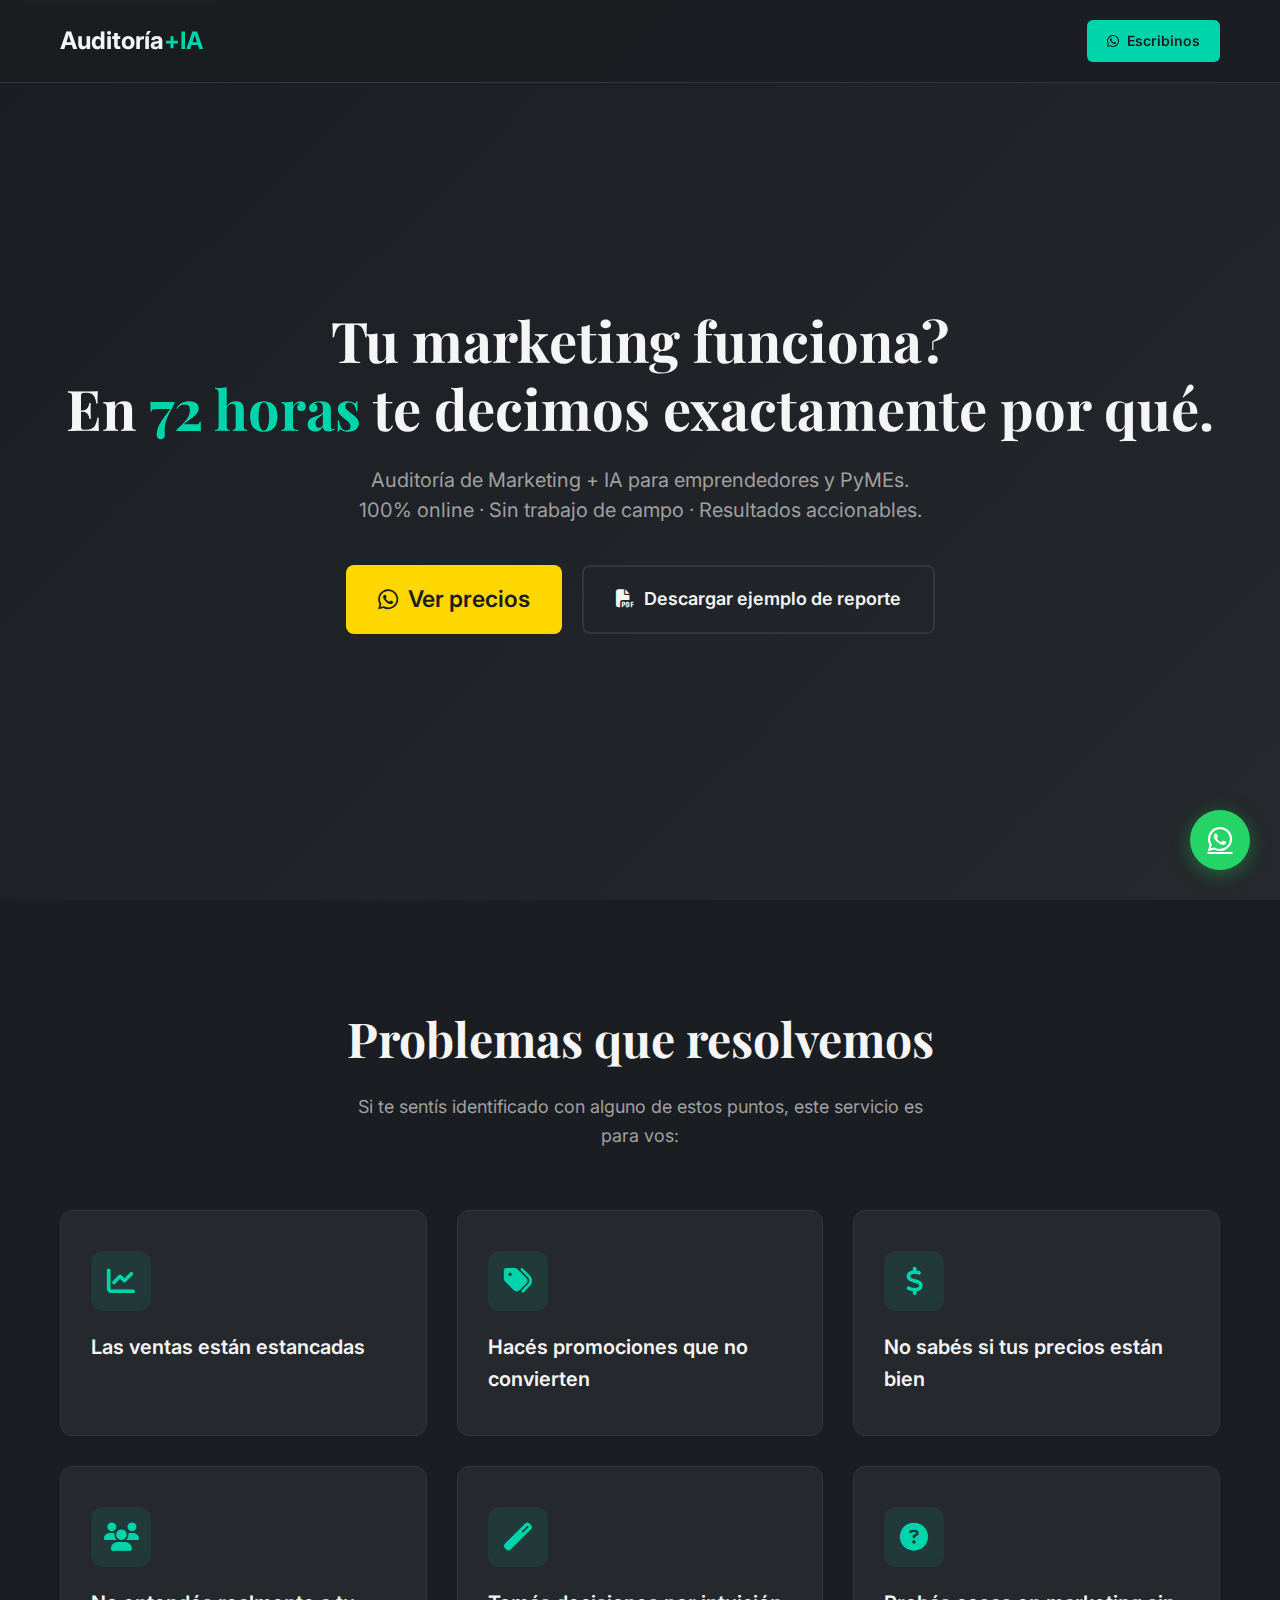
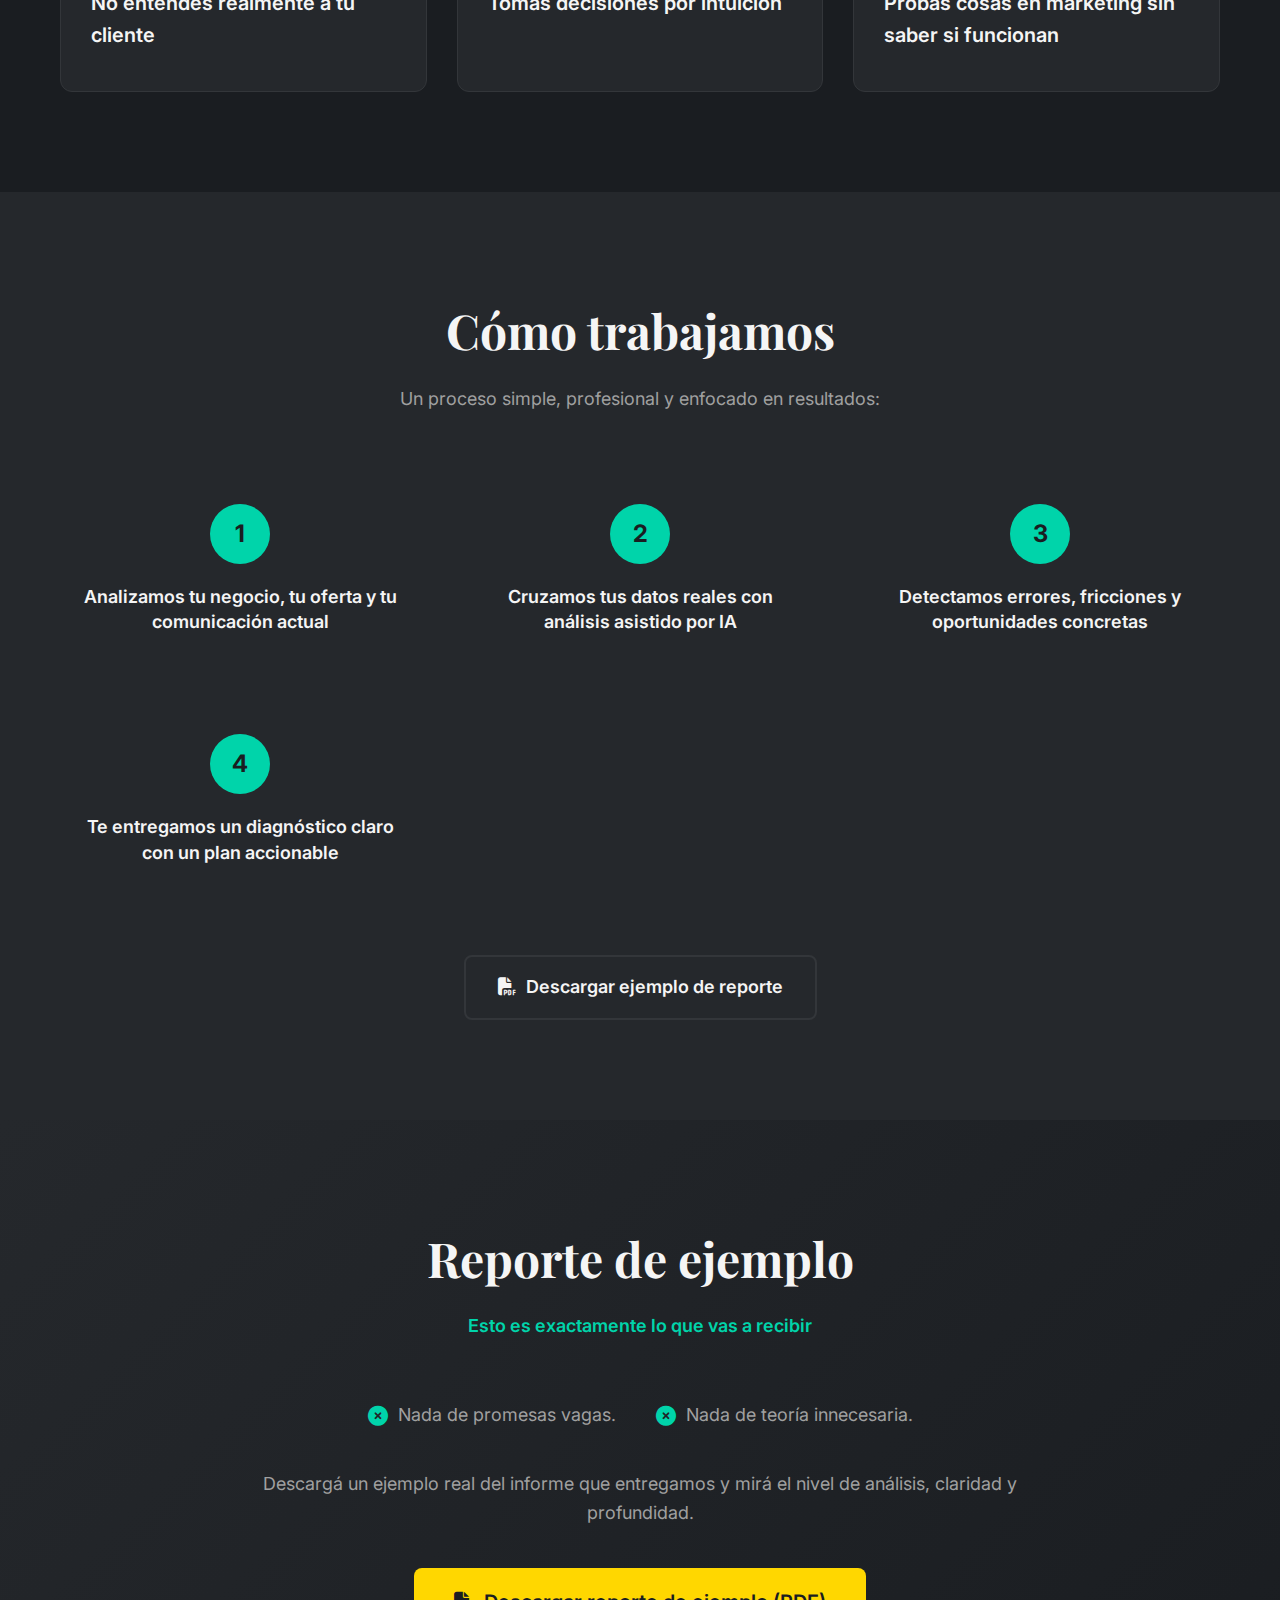
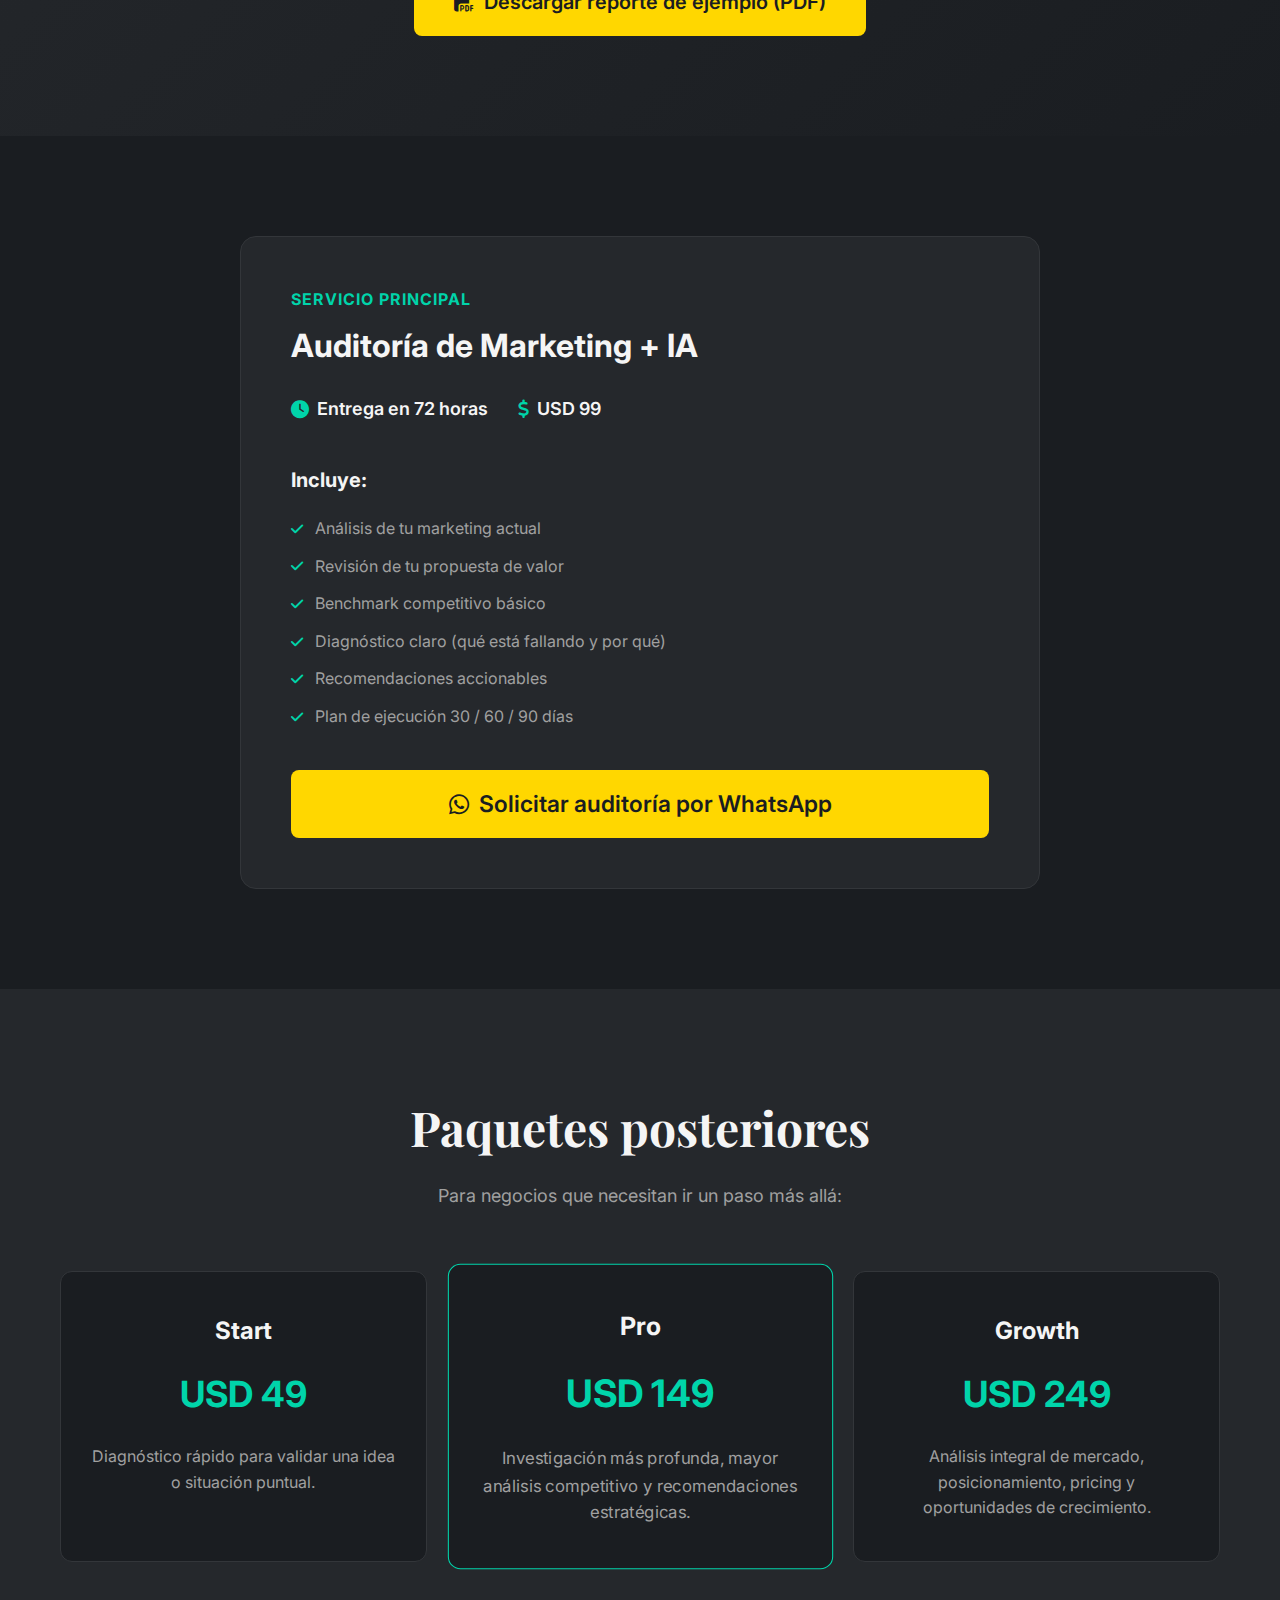
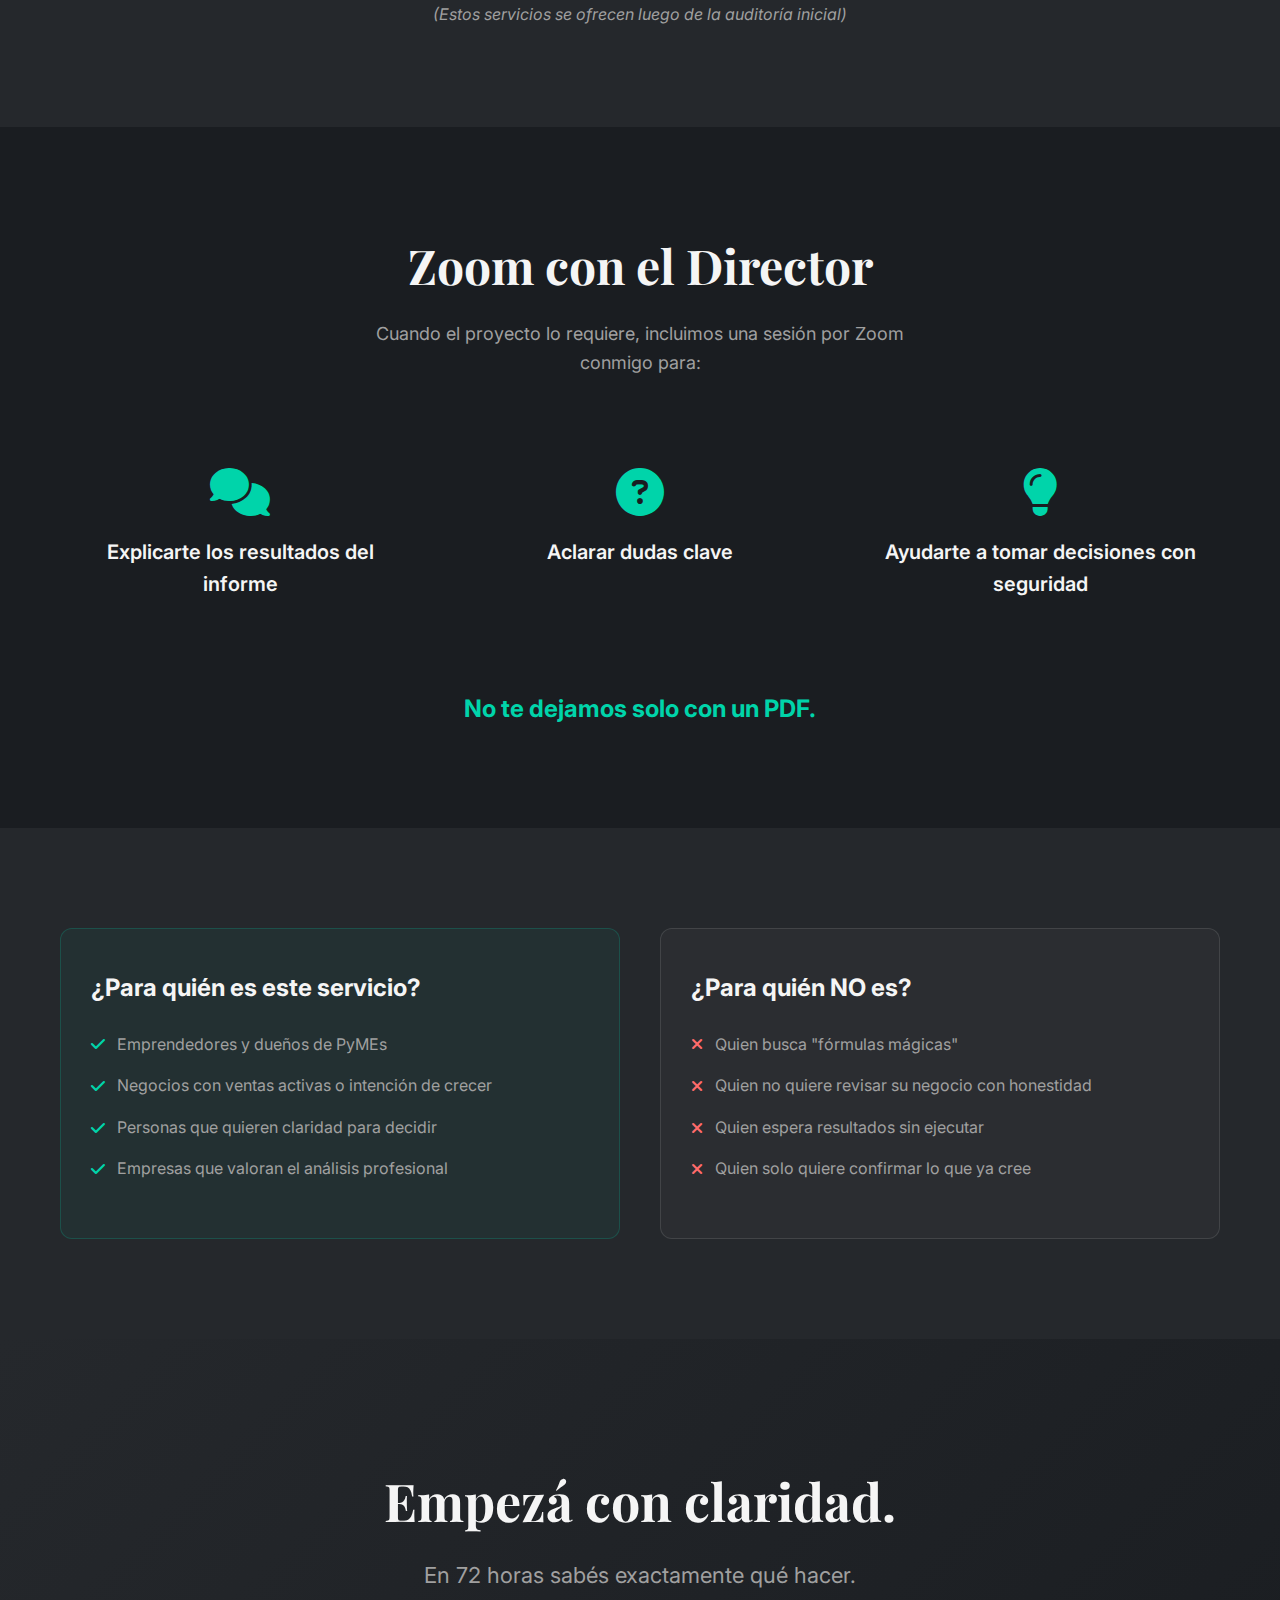
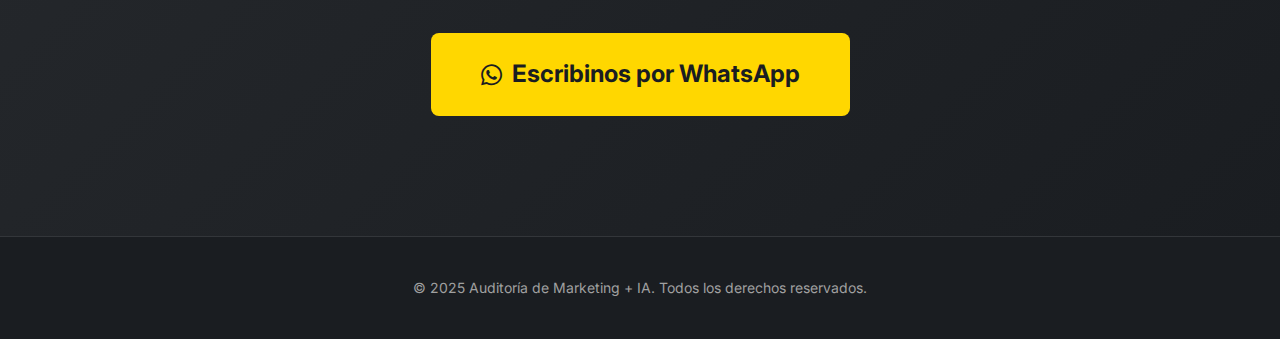
<file: Consultora en Marketing IA/index.html>
<!DOCTYPE html>
<html lang="es">
<head>
    <meta charset="UTF-8">
    <meta name="viewport" content="width=device-width, initial-scale=1.0">
    <title>Auditoría de Marketing + IA | Tu marketing no funciona. En 72 horas te decimos exactamente por qué.</title>
    <meta name="description" content="Auditoría de Marketing + IA para emprendedores y PyMEs. 100% online, sin trabajo de campo, resultados accionables en 72 horas.">
    
    <!-- Fonts -->
    <link rel="preconnect" href="https://fonts.googleapis.com">
    <link rel="preconnect" href="https://fonts.gstatic.com" crossorigin>
    <link href="https://fonts.googleapis.com/css2?family=Playfair+Display:wght@400;600;700&family=Inter:wght@400;500;600;700&display=swap" rel="stylesheet">
    
    <!-- Icons -->
    <link rel="stylesheet" href="https://cdnjs.cloudflare.com/ajax/libs/font-awesome/6.4.0/css/all.min.css">
    
    <!-- Styles -->
    <link rel="stylesheet" href="styles.css">
</head>
<body>
    <!-- Navigation -->
    <nav class="navbar">
        <div class="nav-container">
            <div class="nav-logo">
                <span class="logo-text">Auditoría<span class="logo-accent">+IA</span></span>
            </div>
            <div class="nav-cta">
                <a href="https://wa.me/1234567890" class="btn-cta-nav" target="_blank">
                    <i class="fab fa-whatsapp"></i>
                    <span>Escribinos</span>
                </a>
            </div>
        </div>
    </nav>

    <!-- Hero Section -->
    <section class="hero" id="hero">
        <div class="hero-container">
            <div class="hero-content">
                <h1 class="hero-title">
                    Tu marketing funciona?<br>
                    En <span class="highlight">72 horas</span> te decimos exactamente por qué.
                </h1>
                <p class="hero-subtitle">
                    Auditoría de Marketing + IA para emprendedores y PyMEs.<br>
                    100% online · Sin trabajo de campo · Resultados accionables.
                </p>
                <div class="hero-buttons">
                    <a href="https://wa.me/1234567890" class="btn-primary" target="_blank">
                        <i class="fab fa-whatsapp"></i>
                        <span>Ver precios</span>
                    </a>
                    <a href="#reporte" class="btn-secondary">
                        <i class="fas fa-file-pdf"></i>
                        <span>Descargar ejemplo de reporte</span>
                    </a>
                </div>
            </div>
        </div>
    </section>

    <!-- Problems Section -->
    <section class="problems" id="problemas">
        <div class="container">
            <h2 class="section-title">Problemas que resolvemos</h2>
            <p class="section-subtitle">Si te sentís identificado con alguno de estos puntos, este servicio es para vos:</p>
            
            <div class="problems-grid">
                <div class="problem-card">
                    <div class="problem-icon">
                        <i class="fas fa-chart-line"></i>
                    </div>
                    <h3>Las ventas están estancadas</h3>
                </div>
                
                <div class="problem-card">
                    <div class="problem-icon">
                        <i class="fas fa-tags"></i>
                    </div>
                    <h3>Hacés promociones que no convierten</h3>
                </div>
                
                <div class="problem-card">
                    <div class="problem-icon">
                        <i class="fas fa-dollar-sign"></i>
                    </div>
                    <h3>No sabés si tus precios están bien</h3>
                </div>
                
                <div class="problem-card">
                    <div class="problem-icon">
                        <i class="fas fa-users"></i>
                    </div>
                    <h3>No entendés realmente a tu cliente</h3>
                </div>
                
                <div class="problem-card">
                    <div class="problem-icon">
                        <i class="fas fa-magic"></i>
                    </div>
                    <h3>Tomás decisiones por intuición</h3>
                </div>
                
                <div class="problem-card">
                    <div class="problem-icon">
                        <i class="fas fa-question-circle"></i>
                    </div>
                    <h3>Probás cosas en marketing sin saber si funcionan</h3>
                </div>
            </div>
        </div>
    </section>

    <!-- Process Section -->
    <section class="process" id="como-trabajamos">
        <div class="container">
            <h2 class="section-title">Cómo trabajamos</h2>
            <p class="section-subtitle">Un proceso simple, profesional y enfocado en resultados:</p>
            
            <div class="process-steps">
                <div class="process-step">
                    <div class="step-number">1</div>
                    <h3>Analizamos tu negocio, tu oferta y tu comunicación actual</h3>
                </div>
                
                <div class="process-step">
                    <div class="step-number">2</div>
                    <h3>Cruzamos tus datos reales con análisis asistido por IA</h3>
                </div>
                
                <div class="process-step">
                    <div class="step-number">3</div>
                    <h3>Detectamos errores, fricciones y oportunidades concretas</h3>
                </div>
                
                <div class="process-step">
                    <div class="step-number">4</div>
                    <h3>Te entregamos un diagnóstico claro con un plan accionable</h3>
                </div>
            </div>
            
            <div class="process-cta">
                <a href="#reporte" class="btn-secondary">
                    <i class="fas fa-file-pdf"></i>
                    <span>Descargar ejemplo de reporte</span>
                </a>
            </div>
        </div>
    </section>

    <!-- Report Example Section -->
    <section class="report" id="reporte">
        <div class="container">
            <div class="report-content">
                <h2 class="section-title">Reporte de ejemplo</h2>
                <p class="section-subtitle highlight-text">Esto es exactamente lo que vas a recibir</p>
                
                <div class="report-features">
                    <div class="feature">
                        <i class="fas fa-times-circle"></i>
                        <span>Nada de promesas vagas.</span>
                    </div>
                    <div class="feature">
                        <i class="fas fa-times-circle"></i>
                        <span>Nada de teoría innecesaria.</span>
                    </div>
                </div>
                
                <p class="report-description">
                    Descargá un ejemplo real del informe que entregamos y mirá el nivel de análisis, claridad y profundidad.
                </p>
                
                <a href="#" class="btn-primary btn-large" onclick="downloadReport()">
                    <i class="fas fa-file-pdf"></i>
                    <span>Descargar reporte de ejemplo (PDF)</span>
                </a>
            </div>
        </div>
    </section>

    <!-- Main Service Section -->
    <section class="service" id="servicio">
        <div class="container">
            <div class="service-card">
                <div class="service-header">
                    <h2>Servicio Principal</h2>
                    <h3>Auditoría de Marketing + IA</h3>
                    <div class="service-meta">
                        <span class="delivery">
                            <i class="fas fa-clock"></i>
                            Entrega en 72 horas
                        </span>
                        <span class="price">
                            <i class="fas fa-dollar-sign"></i>
                            USD 99
                        </span>
                    </div>
                </div>
                
                <div class="service-includes">
                    <h4>Incluye:</h4>
                    <ul>
                        <li><i class="fas fa-check"></i> Análisis de tu marketing actual</li>
                        <li><i class="fas fa-check"></i> Revisión de tu propuesta de valor</li>
                        <li><i class="fas fa-check"></i> Benchmark competitivo básico</li>
                        <li><i class="fas fa-check"></i> Diagnóstico claro (qué está fallando y por qué)</li>
                        <li><i class="fas fa-check"></i> Recomendaciones accionables</li>
                        <li><i class="fas fa-check"></i> Plan de ejecución 30 / 60 / 90 días</li>
                    </ul>
                </div>
                
                <div class="service-cta">
                    <a href="https://wa.me/1234567890" class="btn-primary btn-full" target="_blank">
                        <i class="fab fa-whatsapp"></i>
                        <span>Solicitar auditoría por WhatsApp</span>
                    </a>
                </div>
            </div>
        </div>
    </section>

    <!-- Upsell Packages Section -->
    <section class="packages" id="paquetes">
        <div class="container">
            <h2 class="section-title">Paquetes posteriores</h2>
            <p class="section-subtitle">Para negocios que necesitan ir un paso más allá:</p>
            
            <div class="packages-grid">
                <div class="package-card">
                    <div class="package-header">
                        <h3>Start</h3>
                        <div class="package-price">USD 49</div>
                    </div>
                    <p>Diagnóstico rápido para validar una idea o situación puntual.</p>
                </div>
                
                <div class="package-card featured">
                    <div class="package-header">
                        <h3>Pro</h3>
                        <div class="package-price">USD 149</div>
                    </div>
                    <p>Investigación más profunda, mayor análisis competitivo y recomendaciones estratégicas.</p>
                </div>
                
                <div class="package-card">
                    <div class="package-header">
                        <h3>Growth</h3>
                        <div class="package-price">USD 249</div>
                    </div>
                    <p>Análisis integral de mercado, posicionamiento, pricing y oportunidades de crecimiento.</p>
                </div>
            </div>
            
            <p class="packages-note">
                <em>(Estos servicios se ofrecen luego de la auditoría inicial)</em>
            </p>
        </div>
    </section>

    <!-- Zoom Section -->
    <section class="zoom" id="zoom">
        <div class="container">
            <h2 class="section-title">Zoom con el Director</h2>
            <p class="section-subtitle">Cuando el proyecto lo requiere, incluimos una sesión por Zoom conmigo para:</p>
            
            <div class="zoom-features">
                <div class="zoom-feature">
                    <i class="fas fa-comments"></i>
                    <h3>Explicarte los resultados del informe</h3>
                </div>
                
                <div class="zoom-feature">
                    <i class="fas fa-question-circle"></i>
                    <h3>Aclarar dudas clave</h3>
                </div>
                
                <div class="zoom-feature">
                    <i class="fas fa-lightbulb"></i>
                    <h3>Ayudarte a tomar decisiones con seguridad</h3>
                </div>
            </div>
            
            <p class="zoom-note">
                <strong>No te dejamos solo con un PDF.</strong>
            </p>
        </div>
    </section>

    <!-- Target Audience Section -->
    <section class="audience" id="audiencia">
        <div class="container">
            <div class="audience-grid">
                <div class="audience-card target">
                    <h3>¿Para quién es este servicio?</h3>
                    <ul>
                        <li><i class="fas fa-check"></i> Emprendedores y dueños de PyMEs</li>
                        <li><i class="fas fa-check"></i> Negocios con ventas activas o intención de crecer</li>
                        <li><i class="fas fa-check"></i> Personas que quieren claridad para decidir</li>
                        <li><i class="fas fa-check"></i> Empresas que valoran el análisis profesional</li>
                    </ul>
                </div>
                
                <div class="audience-card not-target">
                    <h3>¿Para quién NO es?</h3>
                    <ul>
                        <li><i class="fas fa-times"></i> Quien busca "fórmulas mágicas"</li>
                        <li><i class="fas fa-times"></i> Quien no quiere revisar su negocio con honestidad</li>
                        <li><i class="fas fa-times"></i> Quien espera resultados sin ejecutar</li>
                        <li><i class="fas fa-times"></i> Quien solo quiere confirmar lo que ya cree</li>
                    </ul>
                </div>
            </div>
        </div>
    </section>

    <!-- Final CTA Section -->
    <section class="final-cta" id="cta-final">
        <div class="container">
            <h2 class="cta-title">Empezá con claridad.</h2>
            <p class="cta-subtitle">En 72 horas sabés exactamente qué hacer.</p>
            
            <a href="https://wa.me/1234567890" class="btn-primary btn-cta-large" target="_blank">
                <i class="fab fa-whatsapp"></i>
                <span>Escribinos por WhatsApp</span>
            </a>
        </div>
    </section>

    <!-- Footer -->
    <footer class="footer">
        <div class="container">
            <div class="footer-content">
                <p>&copy; 2025 Auditoría de Marketing + IA. Todos los derechos reservados.</p>
            </div>
        </div>
    </footer>

    <!-- WhatsApp Floating Button -->
    <a href="https://wa.me/1234567890" class="whatsapp-float" target="_blank">
        <i class="fab fa-whatsapp"></i>
    </a>

    <!-- Scripts -->
    <script src="script.js"></script>
</body>
</html>
</file>
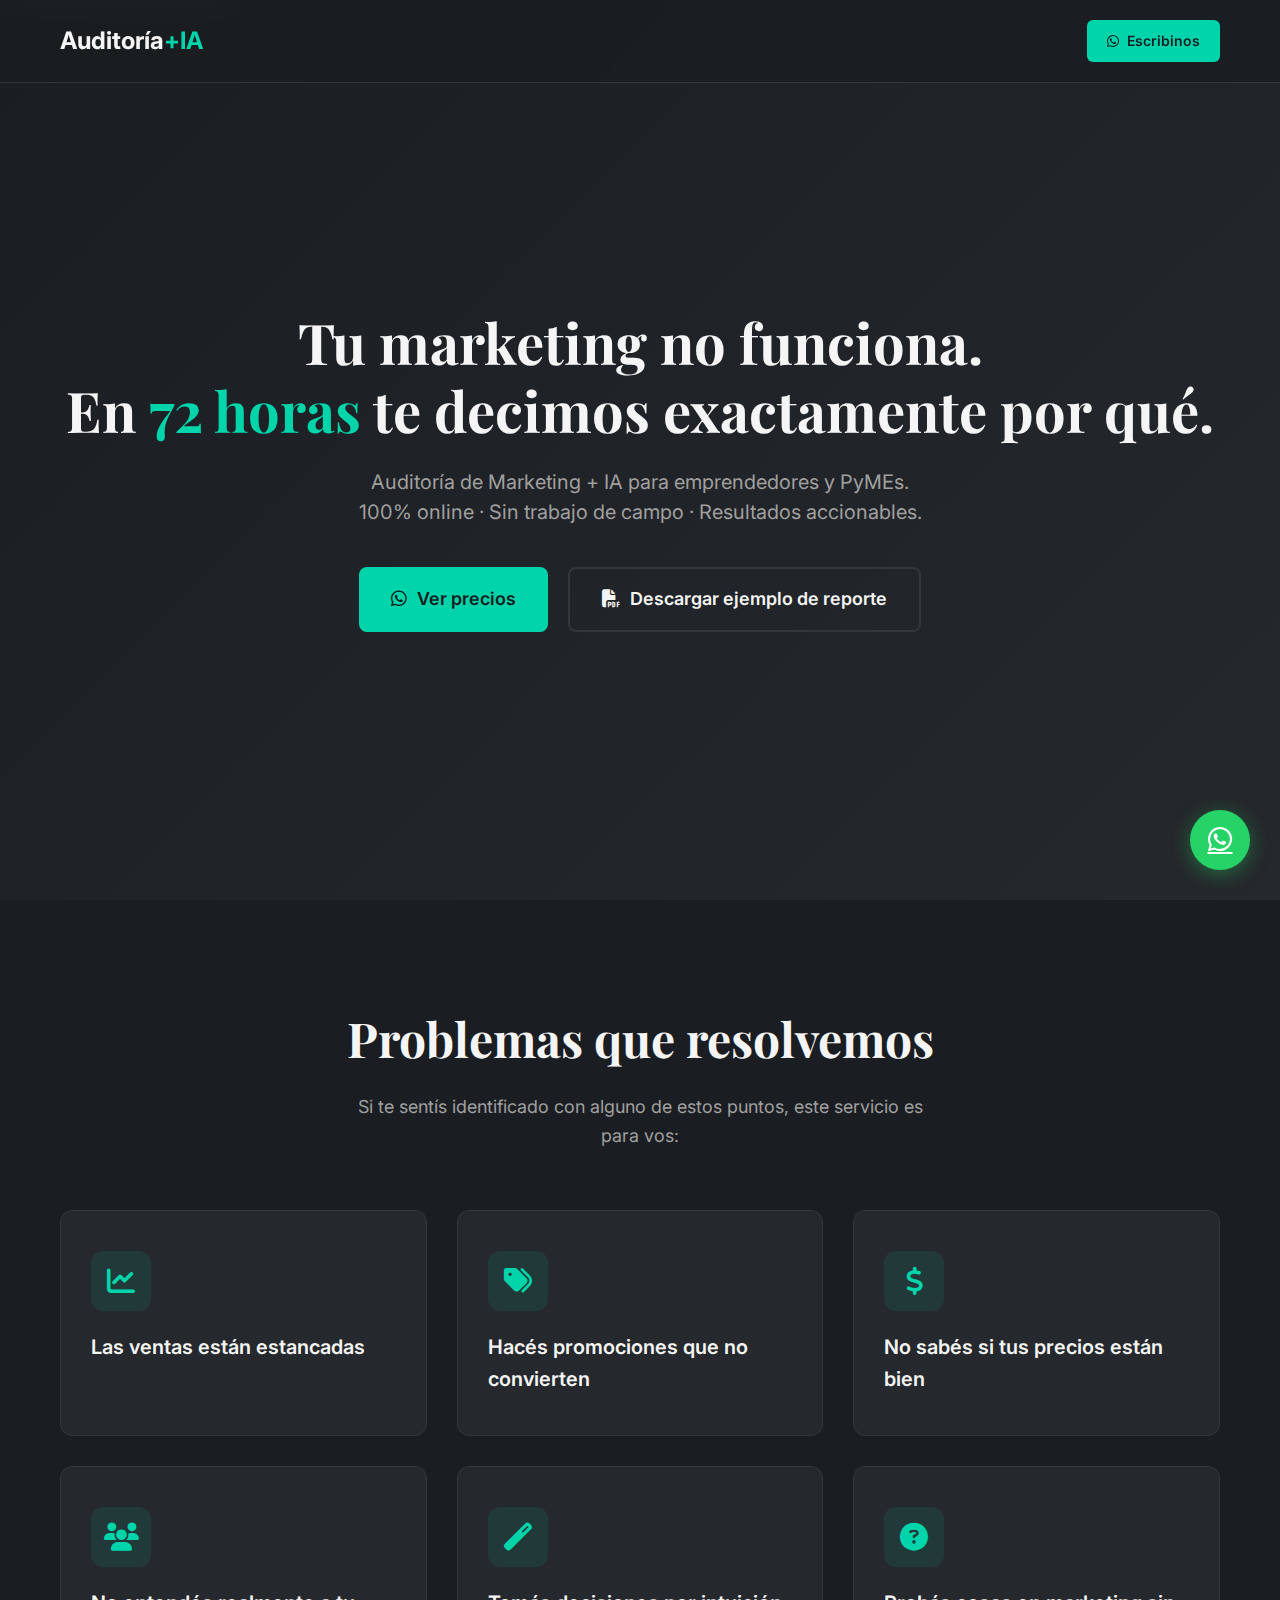
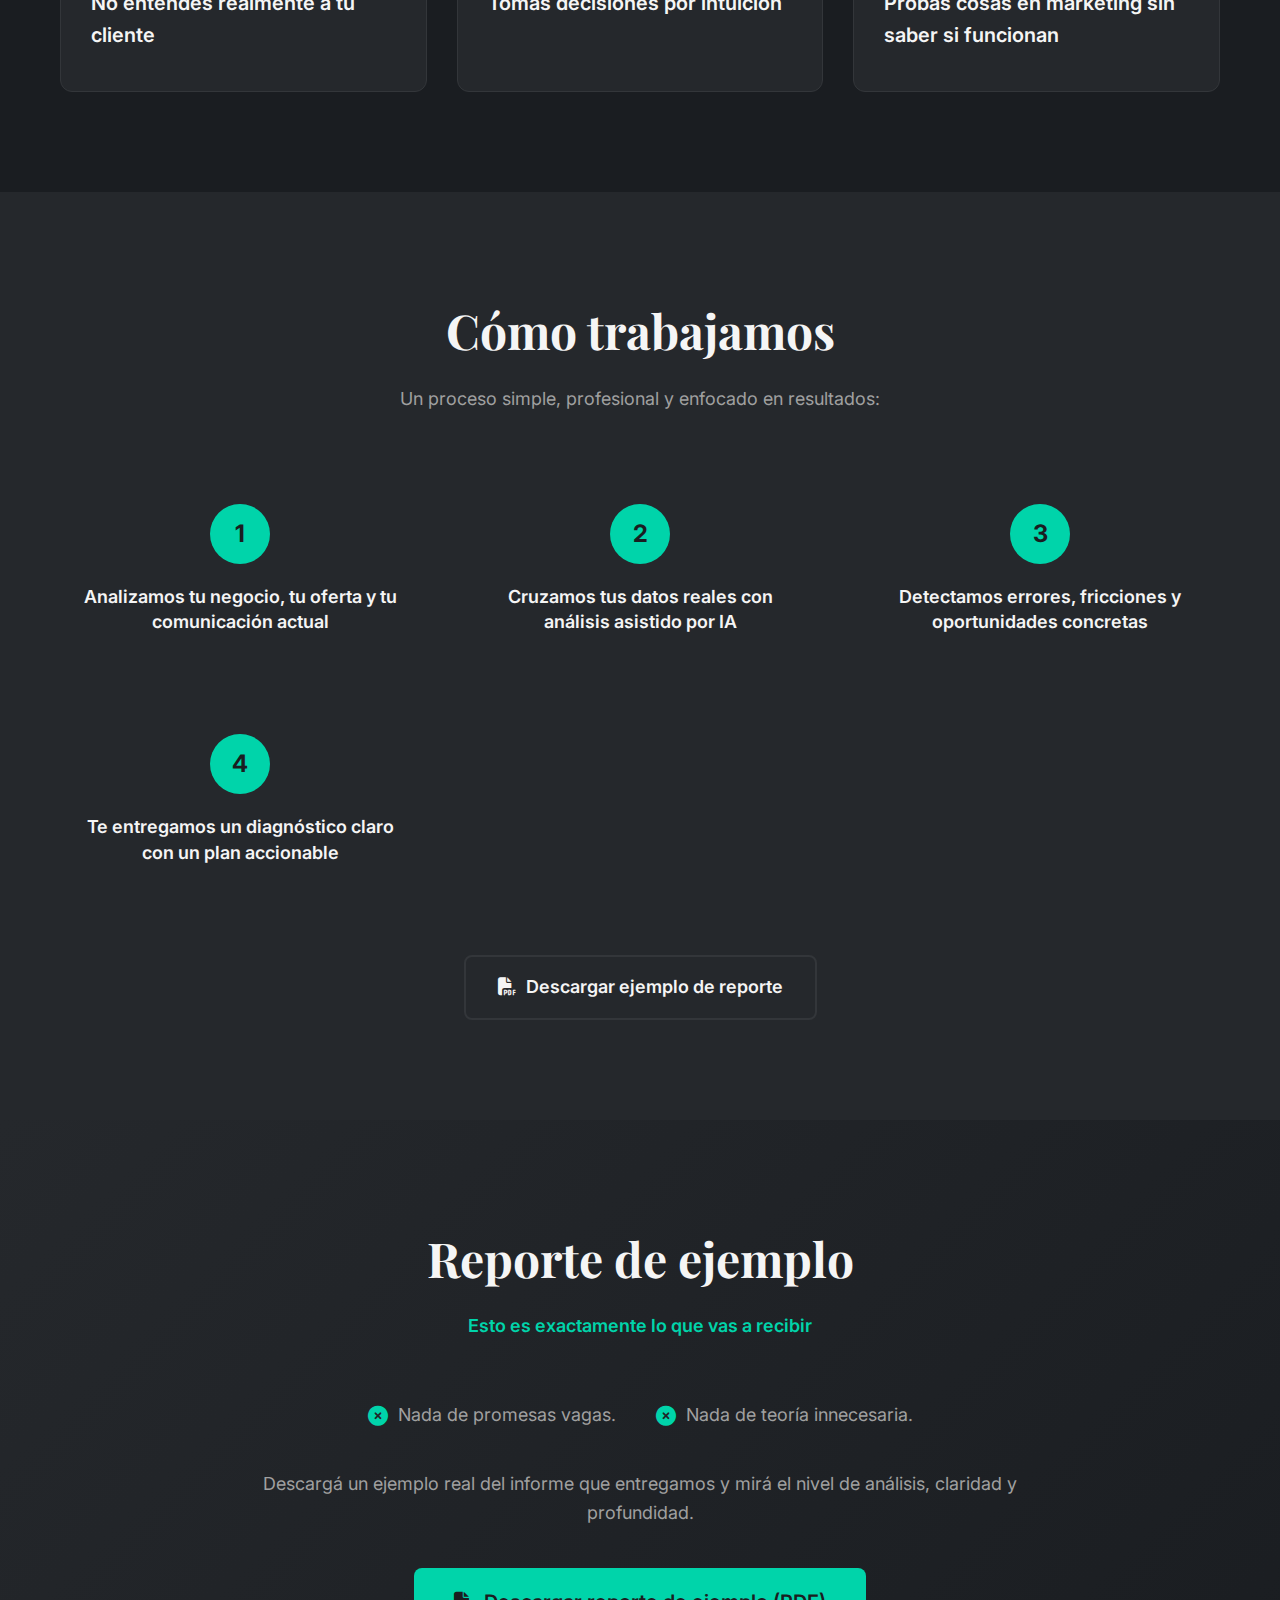
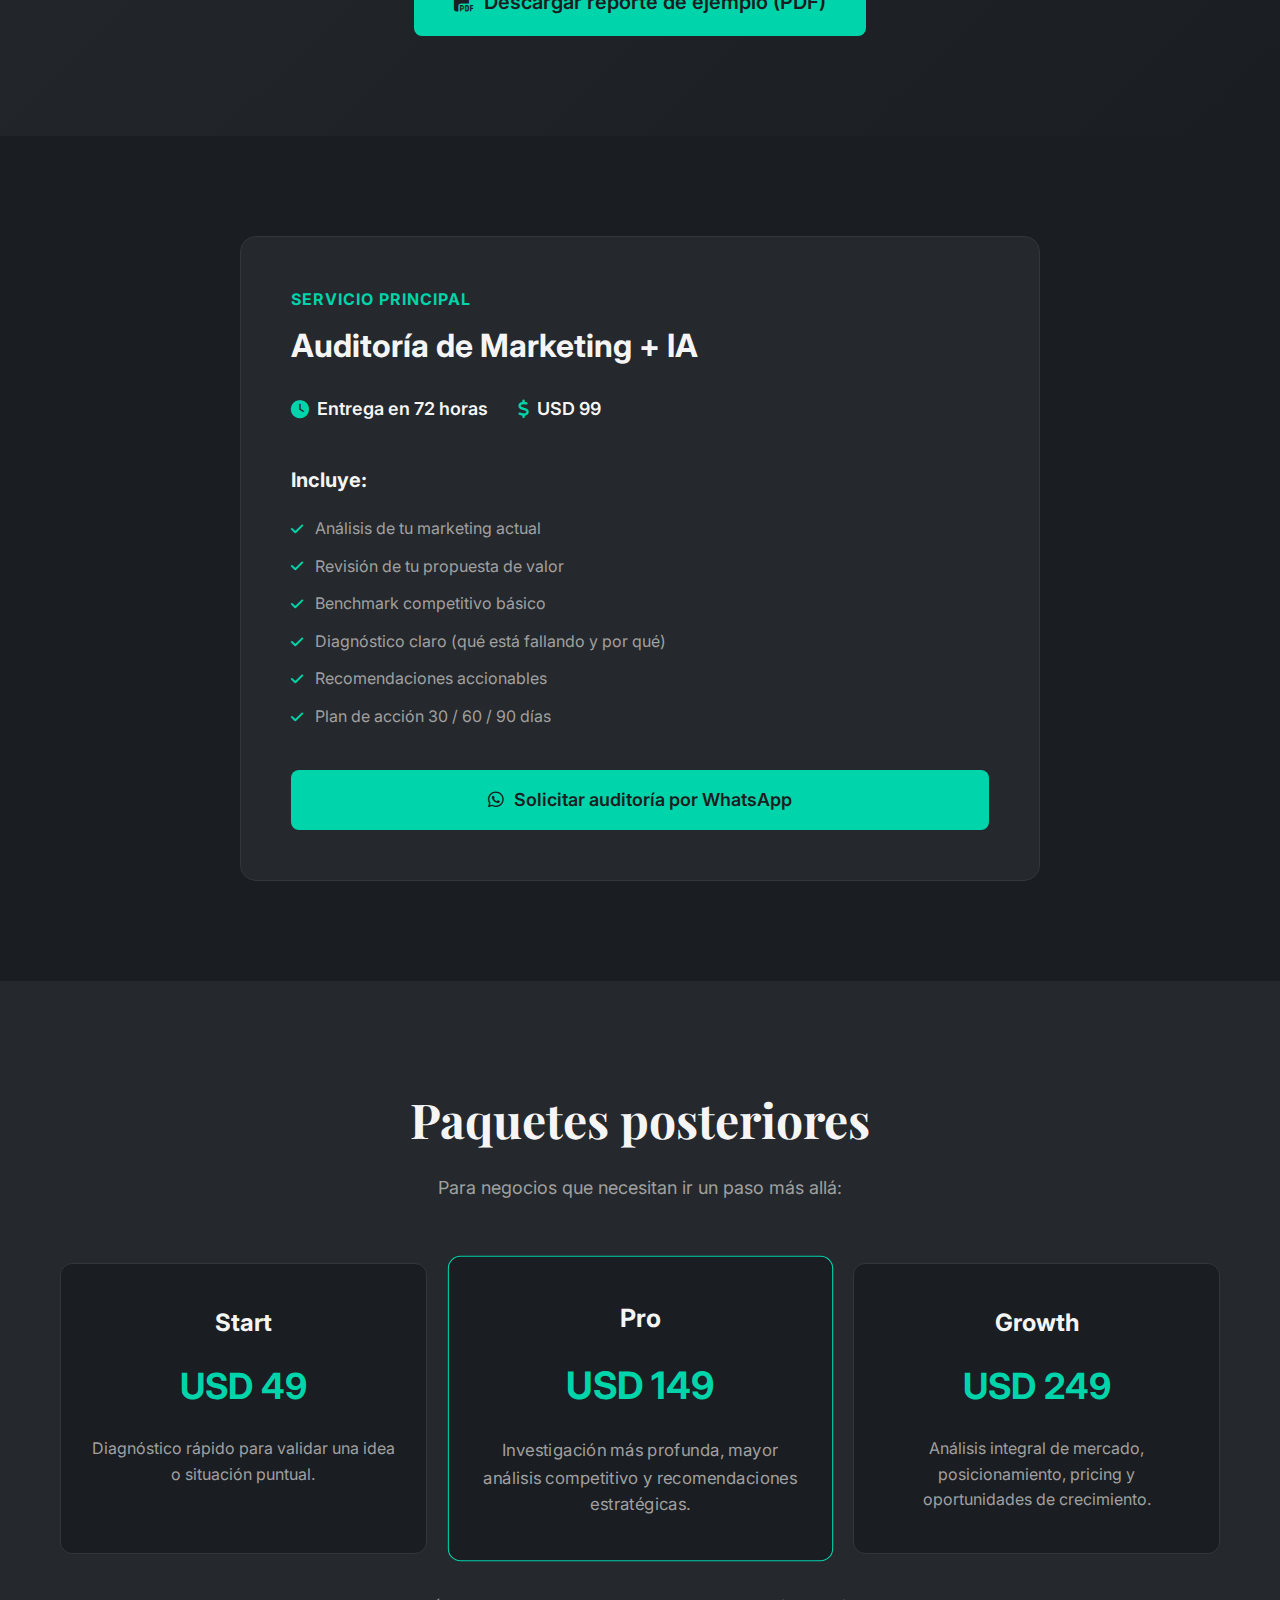
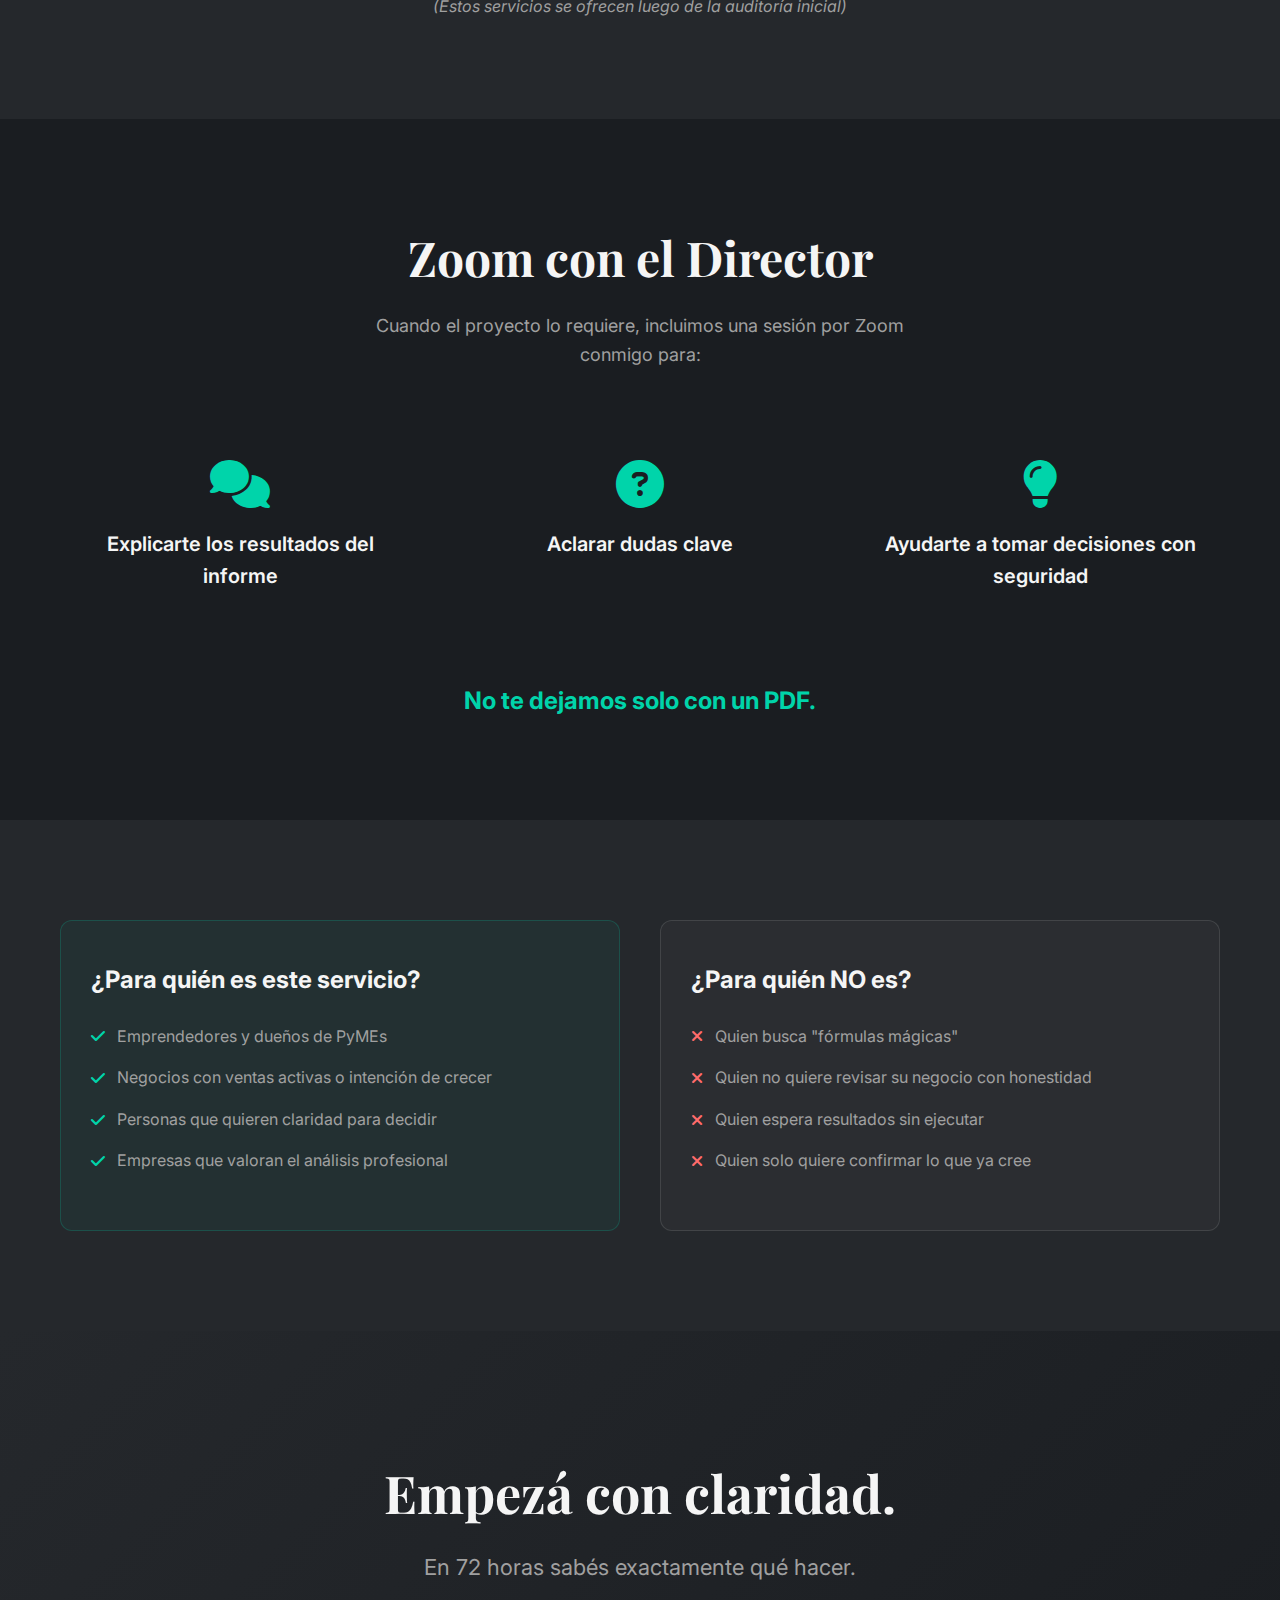
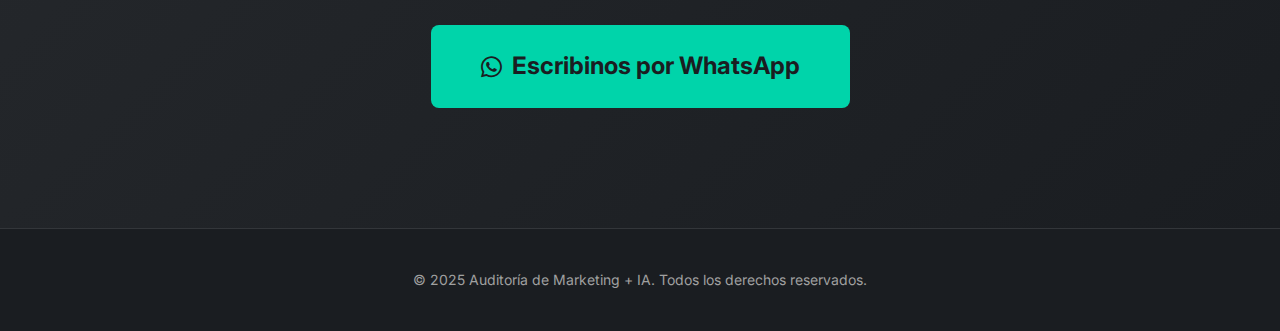
<file: pagina web 6 de enero 2026/index.html>
<!DOCTYPE html>
<html lang="es">
<head>
    <meta charset="UTF-8">
    <meta name="viewport" content="width=device-width, initial-scale=1.0">
    <title>Auditoría de Marketing + IA | Tu marketing no funciona. En 72 horas te decimos exactamente por qué.</title>
    <meta name="description" content="Auditoría de Marketing + IA para emprendedores y PyMEs. 100% online, sin trabajo de campo, resultados accionables en 72 horas.">
    
    <!-- Fonts -->
    <link rel="preconnect" href="https://fonts.googleapis.com">
    <link rel="preconnect" href="https://fonts.gstatic.com" crossorigin>
    <link href="https://fonts.googleapis.com/css2?family=Playfair+Display:wght@400;600;700&family=Inter:wght@400;500;600;700&display=swap" rel="stylesheet">
    
    <!-- Icons -->
    <link rel="stylesheet" href="https://cdnjs.cloudflare.com/ajax/libs/font-awesome/6.4.0/css/all.min.css">
    
    <!-- Styles -->
    <link rel="stylesheet" href="styles.css">
</head>
<body>
    <!-- Navigation -->
    <nav class="navbar">
        <div class="nav-container">
            <div class="nav-logo">
                <span class="logo-text">Auditoría<span class="logo-accent">+IA</span></span>
            </div>
            <div class="nav-cta">
                <a href="https://wa.me/1234567890" class="btn-cta-nav" target="_blank">
                    <i class="fab fa-whatsapp"></i>
                    <span>Escribinos</span>
                </a>
            </div>
        </div>
    </nav>

    <!-- Hero Section -->
    <section class="hero" id="hero">
        <div class="hero-container">
            <div class="hero-content">
                <h1 class="hero-title">
                    Tu marketing no funciona.<br>
                    En <span class="highlight">72 horas</span> te decimos exactamente por qué.
                </h1>
                <p class="hero-subtitle">
                    Auditoría de Marketing + IA para emprendedores y PyMEs.<br>
                    100% online · Sin trabajo de campo · Resultados accionables.
                </p>
                <div class="hero-buttons">
                    <a href="https://wa.me/1234567890" class="btn-primary" target="_blank">
                        <i class="fab fa-whatsapp"></i>
                        <span>Ver precios</span>
                    </a>
                    <a href="#reporte" class="btn-secondary">
                        <i class="fas fa-file-pdf"></i>
                        <span>Descargar ejemplo de reporte</span>
                    </a>
                </div>
            </div>
        </div>
    </section>

    <!-- Problems Section -->
    <section class="problems" id="problemas">
        <div class="container">
            <h2 class="section-title">Problemas que resolvemos</h2>
            <p class="section-subtitle">Si te sentís identificado con alguno de estos puntos, este servicio es para vos:</p>
            
            <div class="problems-grid">
                <div class="problem-card">
                    <div class="problem-icon">
                        <i class="fas fa-chart-line"></i>
                    </div>
                    <h3>Las ventas están estancadas</h3>
                </div>
                
                <div class="problem-card">
                    <div class="problem-icon">
                        <i class="fas fa-tags"></i>
                    </div>
                    <h3>Hacés promociones que no convierten</h3>
                </div>
                
                <div class="problem-card">
                    <div class="problem-icon">
                        <i class="fas fa-dollar-sign"></i>
                    </div>
                    <h3>No sabés si tus precios están bien</h3>
                </div>
                
                <div class="problem-card">
                    <div class="problem-icon">
                        <i class="fas fa-users"></i>
                    </div>
                    <h3>No entendés realmente a tu cliente</h3>
                </div>
                
                <div class="problem-card">
                    <div class="problem-icon">
                        <i class="fas fa-magic"></i>
                    </div>
                    <h3>Tomás decisiones por intuición</h3>
                </div>
                
                <div class="problem-card">
                    <div class="problem-icon">
                        <i class="fas fa-question-circle"></i>
                    </div>
                    <h3>Probás cosas en marketing sin saber si funcionan</h3>
                </div>
            </div>
        </div>
    </section>

    <!-- Process Section -->
    <section class="process" id="como-trabajamos">
        <div class="container">
            <h2 class="section-title">Cómo trabajamos</h2>
            <p class="section-subtitle">Un proceso simple, profesional y enfocado en resultados:</p>
            
            <div class="process-steps">
                <div class="process-step">
                    <div class="step-number">1</div>
                    <h3>Analizamos tu negocio, tu oferta y tu comunicación actual</h3>
                </div>
                
                <div class="process-step">
                    <div class="step-number">2</div>
                    <h3>Cruzamos tus datos reales con análisis asistido por IA</h3>
                </div>
                
                <div class="process-step">
                    <div class="step-number">3</div>
                    <h3>Detectamos errores, fricciones y oportunidades concretas</h3>
                </div>
                
                <div class="process-step">
                    <div class="step-number">4</div>
                    <h3>Te entregamos un diagnóstico claro con un plan accionable</h3>
                </div>
            </div>
            
            <div class="process-cta">
                <a href="#reporte" class="btn-secondary">
                    <i class="fas fa-file-pdf"></i>
                    <span>Descargar ejemplo de reporte</span>
                </a>
            </div>
        </div>
    </section>

    <!-- Report Example Section -->
    <section class="report" id="reporte">
        <div class="container">
            <div class="report-content">
                <h2 class="section-title">Reporte de ejemplo</h2>
                <p class="section-subtitle highlight-text">Esto es exactamente lo que vas a recibir</p>
                
                <div class="report-features">
                    <div class="feature">
                        <i class="fas fa-times-circle"></i>
                        <span>Nada de promesas vagas.</span>
                    </div>
                    <div class="feature">
                        <i class="fas fa-times-circle"></i>
                        <span>Nada de teoría innecesaria.</span>
                    </div>
                </div>
                
                <p class="report-description">
                    Descargá un ejemplo real del informe que entregamos y mirá el nivel de análisis, claridad y profundidad.
                </p>
                
                <a href="#" class="btn-primary btn-large" onclick="downloadReport()">
                    <i class="fas fa-file-pdf"></i>
                    <span>Descargar reporte de ejemplo (PDF)</span>
                </a>
            </div>
        </div>
    </section>

    <!-- Main Service Section -->
    <section class="service" id="servicio">
        <div class="container">
            <div class="service-card">
                <div class="service-header">
                    <h2>Servicio Principal</h2>
                    <h3>Auditoría de Marketing + IA</h3>
                    <div class="service-meta">
                        <span class="delivery">
                            <i class="fas fa-clock"></i>
                            Entrega en 72 horas
                        </span>
                        <span class="price">
                            <i class="fas fa-dollar-sign"></i>
                            USD 99
                        </span>
                    </div>
                </div>
                
                <div class="service-includes">
                    <h4>Incluye:</h4>
                    <ul>
                        <li><i class="fas fa-check"></i> Análisis de tu marketing actual</li>
                        <li><i class="fas fa-check"></i> Revisión de tu propuesta de valor</li>
                        <li><i class="fas fa-check"></i> Benchmark competitivo básico</li>
                        <li><i class="fas fa-check"></i> Diagnóstico claro (qué está fallando y por qué)</li>
                        <li><i class="fas fa-check"></i> Recomendaciones accionables</li>
                        <li><i class="fas fa-check"></i> Plan de acción 30 / 60 / 90 días</li>
                    </ul>
                </div>
                
                <div class="service-cta">
                    <a href="https://wa.me/1234567890" class="btn-primary btn-full" target="_blank">
                        <i class="fab fa-whatsapp"></i>
                        <span>Solicitar auditoría por WhatsApp</span>
                    </a>
                </div>
            </div>
        </div>
    </section>

    <!-- Upsell Packages Section -->
    <section class="packages" id="paquetes">
        <div class="container">
            <h2 class="section-title">Paquetes posteriores</h2>
            <p class="section-subtitle">Para negocios que necesitan ir un paso más allá:</p>
            
            <div class="packages-grid">
                <div class="package-card">
                    <div class="package-header">
                        <h3>Start</h3>
                        <div class="package-price">USD 49</div>
                    </div>
                    <p>Diagnóstico rápido para validar una idea o situación puntual.</p>
                </div>
                
                <div class="package-card featured">
                    <div class="package-header">
                        <h3>Pro</h3>
                        <div class="package-price">USD 149</div>
                    </div>
                    <p>Investigación más profunda, mayor análisis competitivo y recomendaciones estratégicas.</p>
                </div>
                
                <div class="package-card">
                    <div class="package-header">
                        <h3>Growth</h3>
                        <div class="package-price">USD 249</div>
                    </div>
                    <p>Análisis integral de mercado, posicionamiento, pricing y oportunidades de crecimiento.</p>
                </div>
            </div>
            
            <p class="packages-note">
                <em>(Estos servicios se ofrecen luego de la auditoría inicial)</em>
            </p>
        </div>
    </section>

    <!-- Zoom Section -->
    <section class="zoom" id="zoom">
        <div class="container">
            <h2 class="section-title">Zoom con el Director</h2>
            <p class="section-subtitle">Cuando el proyecto lo requiere, incluimos una sesión por Zoom conmigo para:</p>
            
            <div class="zoom-features">
                <div class="zoom-feature">
                    <i class="fas fa-comments"></i>
                    <h3>Explicarte los resultados del informe</h3>
                </div>
                
                <div class="zoom-feature">
                    <i class="fas fa-question-circle"></i>
                    <h3>Aclarar dudas clave</h3>
                </div>
                
                <div class="zoom-feature">
                    <i class="fas fa-lightbulb"></i>
                    <h3>Ayudarte a tomar decisiones con seguridad</h3>
                </div>
            </div>
            
            <p class="zoom-note">
                <strong>No te dejamos solo con un PDF.</strong>
            </p>
        </div>
    </section>

    <!-- Target Audience Section -->
    <section class="audience" id="audiencia">
        <div class="container">
            <div class="audience-grid">
                <div class="audience-card target">
                    <h3>¿Para quién es este servicio?</h3>
                    <ul>
                        <li><i class="fas fa-check"></i> Emprendedores y dueños de PyMEs</li>
                        <li><i class="fas fa-check"></i> Negocios con ventas activas o intención de crecer</li>
                        <li><i class="fas fa-check"></i> Personas que quieren claridad para decidir</li>
                        <li><i class="fas fa-check"></i> Empresas que valoran el análisis profesional</li>
                    </ul>
                </div>
                
                <div class="audience-card not-target">
                    <h3>¿Para quién NO es?</h3>
                    <ul>
                        <li><i class="fas fa-times"></i> Quien busca "fórmulas mágicas"</li>
                        <li><i class="fas fa-times"></i> Quien no quiere revisar su negocio con honestidad</li>
                        <li><i class="fas fa-times"></i> Quien espera resultados sin ejecutar</li>
                        <li><i class="fas fa-times"></i> Quien solo quiere confirmar lo que ya cree</li>
                    </ul>
                </div>
            </div>
        </div>
    </section>

    <!-- Final CTA Section -->
    <section class="final-cta" id="cta-final">
        <div class="container">
            <h2 class="cta-title">Empezá con claridad.</h2>
            <p class="cta-subtitle">En 72 horas sabés exactamente qué hacer.</p>
            
            <a href="https://wa.me/1234567890" class="btn-primary btn-cta-large" target="_blank">
                <i class="fab fa-whatsapp"></i>
                <span>Escribinos por WhatsApp</span>
            </a>
        </div>
    </section>

    <!-- Footer -->
    <footer class="footer">
        <div class="container">
            <div class="footer-content">
                <p>&copy; 2025 Auditoría de Marketing + IA. Todos los derechos reservados.</p>
            </div>
        </div>
    </footer>

    <!-- WhatsApp Floating Button -->
    <a href="https://wa.me/1234567890" class="whatsapp-float" target="_blank">
        <i class="fab fa-whatsapp"></i>
    </a>

    <!-- Scripts -->
    <script src="script.js"></script>
</body>
</html>
</file>
<file: styles.css>
/* Reset and Base Styles */
* {
    margin: 0;
    padding: 0;
    box-sizing: border-box;
}

:root {
    --bg-primary: #1A1D21;
    --bg-secondary: #25282C;
    --bg-border: #33363A;
    --text-primary: #F5F5F5;
    --text-secondary: #A0A0A0;
    --accent: #00D4AA;
    --accent-hover: #00BB96;
    --text-dark: #1A1D21;
    
    --font-serif: 'Playfair Display', serif;
    --font-sans: 'Inter', sans-serif;
    
    --transition: all 0.3s ease;
}

html {
    scroll-behavior: smooth;
}

body {
    font-family: var(--font-sans);
    background-color: var(--bg-primary);
    color: var(--text-primary);
    line-height: 1.6;
    overflow-x: hidden;
}

.container {
    max-width: 1200px;
    margin: 0 auto;
    padding: 0 20px;
}

/* Navigation */
.navbar {
    position: fixed;
    top: 0;
    width: 100%;
    background: rgba(26, 29, 33, 0.95);
    backdrop-filter: blur(10px);
    z-index: 1000;
    padding: 20px 0;
    border-bottom: 1px solid var(--bg-border);
}

.nav-container {
    max-width: 1200px;
    margin: 0 auto;
    padding: 0 20px;
    display: flex;
    justify-content: space-between;
    align-items: center;
}

.logo-text {
    font-family: var(--font-sans);
    font-size: 24px;
    font-weight: 700;
    color: var(--text-primary);
}

.logo-accent {
    color: var(--accent);
}

.btn-cta-nav {
    display: inline-flex;
    align-items: center;
    gap: 8px;
    background: var(--accent);
    color: var(--text-dark);
    padding: 10px 20px;
    border-radius: 6px;
    text-decoration: none;
    font-weight: 600;
    font-size: 14px;
    transition: var(--transition);
}

.btn-cta-nav:hover {
    background: var(--accent-hover);
    transform: translateY(-2px);
}

/* Hero Section */
.hero {
    min-height: 100vh;
    display: flex;
    align-items: center;
    padding: 120px 0 80px;
    background: linear-gradient(135deg, var(--bg-primary) 0%, var(--bg-secondary) 100%);
}

.hero-container {
    max-width: 1200px;
    margin: 0 auto;
    padding: 0 20px;
    text-align: center;
}

.hero-title {
    font-family: var(--font-serif);
    font-size: clamp(36px, 5vw, 56px);
    font-weight: 700;
    line-height: 1.2;
    margin-bottom: 24px;
    color: var(--text-primary);
}

.highlight {
    color: var(--accent);
    position: relative;
}

.hero-subtitle {
    font-size: 20px;
    color: var(--text-secondary);
    margin-bottom: 40px;
    line-height: 1.5;
}

.hero-buttons {
    display: flex;
    gap: 20px;
    justify-content: center;
    flex-wrap: wrap;
}

.btn-primary {
    display: inline-flex;
    align-items: center;
    gap: 10px;
    background: #FFD700;
    color: var(--text-dark);
    padding: 16px 32px;
    border-radius: 8px;
    text-decoration: none;
    font-weight: 600;
    font-size: 23px;
    transition: var(--transition);
    border: none;
    cursor: pointer;
}

.btn-primary:hover {
    background: #FFC700;
    transform: translateY(-3px);
    box-shadow: 0 10px 30px rgba(255, 215, 0, 0.4);
}

.btn-secondary {
    display: inline-flex;
    align-items: center;
    gap: 10px;
    background: transparent;
    color: var(--text-primary);
    padding: 16px 32px;
    border-radius: 8px;
    text-decoration: none;
    font-weight: 600;
    font-size: 18px;
    transition: var(--transition);
    border: 2px solid var(--bg-border);
}

.btn-secondary:hover {
    background: var(--bg-secondary);
    border-color: var(--accent);
    transform: translateY(-3px);
}

/* Section Titles */
.section-title {
    font-family: var(--font-serif);
    font-size: clamp(32px, 4vw, 48px);
    font-weight: 700;
    text-align: center;
    margin-bottom: 16px;
    color: var(--text-primary);
}

.section-subtitle {
    font-size: 18px;
    color: var(--text-secondary);
    text-align: center;
    margin-bottom: 60px;
    max-width: 600px;
    margin-left: auto;
    margin-right: auto;
}

/* Problems Section */
.problems {
    padding: 100px 0;
}

.problems-grid {
    display: grid;
    grid-template-columns: repeat(auto-fit, minmax(350px, 1fr));
    gap: 30px;
    margin-top: 60px;
}

.problem-card {
    background: var(--bg-secondary);
    padding: 40px 30px;
    border-radius: 12px;
    border: 1px solid var(--bg-border);
    transition: var(--transition);
}

.problem-card:hover {
    border-color: var(--accent);
    transform: translateY(-5px);
}

.problem-icon {
    width: 60px;
    height: 60px;
    background: rgba(0, 212, 170, 0.1);
    border-radius: 12px;
    display: flex;
    align-items: center;
    justify-content: center;
    margin-bottom: 20px;
}

.problem-icon i {
    font-size: 28px;
    color: var(--accent);
}

.problem-card h3 {
    font-size: 20px;
    font-weight: 600;
    color: var(--text-primary);
}

/* Process Section */
.process {
    padding: 100px 0;
    background: var(--bg-secondary);
}

.process-steps {
    display: grid;
    grid-template-columns: repeat(auto-fit, minmax(280px, 1fr));
    gap: 40px;
    margin-bottom: 60px;
}

.process-step {
    display: flex;
    flex-direction: column;
    align-items: center;
    text-align: center;
    padding: 30px 20px;
    position: relative;
}

.step-number {
    width: 60px;
    height: 60px;
    background: var(--accent);
    color: var(--text-dark);
    border-radius: 50%;
    display: flex;
    align-items: center;
    justify-content: center;
    font-size: 24px;
    font-weight: 700;
    margin-bottom: 20px;
}

.process-step h3 {
    font-size: 18px;
    font-weight: 600;
    color: var(--text-primary);
    line-height: 1.4;
}

.process-cta {
    text-align: center;
}

/* Report Section */
.report {
    padding: 100px 0;
    background: linear-gradient(135deg, var(--bg-secondary) 0%, var(--bg-primary) 100%);
}

.report-content {
    text-align: center;
    max-width: 800px;
    margin: 0 auto;
}

.highlight-text {
    color: var(--accent);
    font-weight: 600;
}

.report-features {
    display: flex;
    justify-content: center;
    gap: 40px;
    margin: 40px 0;
    flex-wrap: wrap;
}

.feature {
    display: flex;
    align-items: center;
    gap: 10px;
    font-size: 18px;
    color: var(--text-secondary);
}

.feature i {
    color: var(--accent);
    font-size: 20px;
}

.report-description {
    font-size: 18px;
    color: var(--text-secondary);
    margin-bottom: 40px;
    line-height: 1.6;
}

.btn-large {
    padding: 18px 40px;
    font-size: 20px;
}

/* Service Section */
.service {
    padding: 100px 0;
}

.service-card {
    background: var(--bg-secondary);
    border: 1px solid var(--bg-border);
    border-radius: 16px;
    padding: 50px;
    max-width: 800px;
    margin: 0 auto;
}

.service-header h2 {
    font-size: 16px;
    color: var(--accent);
    text-transform: uppercase;
    letter-spacing: 1px;
    margin-bottom: 8px;
}

.service-header h3 {
    font-size: 32px;
    font-weight: 700;
    margin-bottom: 24px;
}

.service-meta {
    display: flex;
    gap: 30px;
    margin-bottom: 40px;
    flex-wrap: wrap;
}

.service-meta span {
    display: flex;
    align-items: center;
    gap: 8px;
    font-size: 18px;
    font-weight: 600;
    color: var(--text-primary);
}

.service-meta i {
    color: var(--accent);
}

.service-includes h4 {
    font-size: 20px;
    margin-bottom: 20px;
    color: var(--text-primary);
}

.service-includes ul {
    list-style: none;
    margin-bottom: 40px;
}

.service-includes li {
    display: flex;
    align-items: center;
    gap: 12px;
    margin-bottom: 12px;
    font-size: 16px;
    color: var(--text-secondary);
}

.service-includes li i {
    color: var(--accent);
    font-size: 14px;
}

.btn-full {
    width: 100%;
    justify-content: center;
    text-align: center;
}

/* Packages Section */
.packages {
    padding: 100px 0;
    background: var(--bg-secondary);
}

.packages-grid {
    display: grid;
    grid-template-columns: repeat(auto-fit, minmax(300px, 1fr));
    gap: 30px;
    margin-top: 60px;
}

.package-card {
    background: var(--bg-primary);
    border: 1px solid var(--bg-border);
    border-radius: 12px;
    padding: 40px 30px;
    text-align: center;
    transition: var(--transition);
}

.package-card:hover {
    transform: translateY(-5px);
}

.package-card.featured {
    border-color: var(--accent);
    transform: scale(1.05);
}

.package-header h3 {
    font-size: 24px;
    font-weight: 700;
    margin-bottom: 16px;
    color: var(--text-primary);
}

.package-price {
    font-size: 36px;
    font-weight: 700;
    color: var(--accent);
    margin-bottom: 20px;
}

.package-card p {
    color: var(--text-secondary);
    line-height: 1.6;
}

.packages-note {
    text-align: center;
    margin-top: 40px;
    color: var(--text-secondary);
}

/* Zoom Section */
.zoom {
    padding: 100px 0;
}

.zoom-features {
    display: grid;
    grid-template-columns: repeat(auto-fit, minmax(300px, 1fr));
    gap: 40px;
    margin: 60px 0;
}

.zoom-feature {
    text-align: center;
    padding: 30px 20px;
}

.zoom-feature i {
    font-size: 48px;
    color: var(--accent);
    margin-bottom: 20px;
}

.zoom-feature h3 {
    font-size: 20px;
    font-weight: 600;
    color: var(--text-primary);
}

.zoom-note {
    text-align: center;
    font-size: 24px;
    color: var(--accent);
    margin-top: 40px;
}

/* Audience Section */
.audience {
    padding: 100px 0;
    background: var(--bg-secondary);
}

.audience-grid {
    display: grid;
    grid-template-columns: repeat(auto-fit, minmax(400px, 1fr));
    gap: 40px;
}

.audience-card {
    padding: 40px 30px;
    border-radius: 12px;
    border: 1px solid var(--bg-border);
}

.audience-card.target {
    background: rgba(0, 212, 170, 0.05);
    border-color: rgba(0, 212, 170, 0.2);
}

.audience-card.not-target {
    background: rgba(160, 160, 160, 0.05);
    border-color: rgba(160, 160, 160, 0.2);
}

.audience-card h3 {
    font-size: 24px;
    font-weight: 700;
    margin-bottom: 24px;
    color: var(--text-primary);
}

.audience-card ul {
    list-style: none;
}

.audience-card li {
    display: flex;
    align-items: center;
    gap: 12px;
    margin-bottom: 16px;
    font-size: 16px;
    color: var(--text-secondary);
}

.audience-card.target li i {
    color: var(--accent);
}

.audience-card.not-target li i {
    color: #ff6b6b;
}

/* Final CTA Section */
.final-cta {
    padding: 120px 0;
    text-align: center;
    background: linear-gradient(135deg, var(--bg-secondary) 0%, var(--bg-primary) 100%);
}

.cta-title {
    font-family: var(--font-serif);
    font-size: clamp(36px, 5vw, 52px);
    font-weight: 700;
    margin-bottom: 16px;
    color: var(--text-primary);
}

.cta-subtitle {
    font-size: 22px;
    color: var(--text-secondary);
    margin-bottom: 40px;
}

.btn-cta-large {
    padding: 22px 50px;
    font-size: 24px;
    font-weight: 700;
}

/* Footer */
.footer {
    padding: 40px 0;
    border-top: 1px solid var(--bg-border);
    text-align: center;
}

.footer-content p {
    color: var(--text-secondary);
    font-size: 14px;
}

/* WhatsApp Float */
.whatsapp-float {
    position: fixed;
    bottom: 30px;
    right: 30px;
    width: 60px;
    height: 60px;
    background: #25d366;
    border-radius: 50%;
    display: flex;
    align-items: center;
    justify-content: center;
    color: white;
    font-size: 28px;
    box-shadow: 0 4px 20px rgba(37, 211, 102, 0.4);
    transition: var(--transition);
    z-index: 1000;
}

.whatsapp-float:hover {
    transform: scale(1.1);
    box-shadow: 0 6px 30px rgba(37, 211, 102, 0.6);
}

/* Responsive Design */
@media (max-width: 768px) {
    .hero-buttons {
        flex-direction: column;
        align-items: center;
    }
    
    .btn-primary,
    .btn-secondary {
        width: 100%;
        max-width: 400px;
        justify-content: center;
    }
    
    .problems-grid {
        grid-template-columns: 1fr;
    }
    
    .process-steps {
        grid-template-columns: 1fr;
    }
    
    .packages-grid {
        grid-template-columns: 1fr;
    }
    
    .package-card.featured {
        transform: none;
    }
    
    .audience-grid {
        grid-template-columns: 1fr;
    }
    
    .service-card {
        padding: 30px 20px;
    }
    
    .service-meta {
        flex-direction: column;
        gap: 15px;
    }
    
    .report-features {
        flex-direction: column;
        gap: 20px;
    }
    
    .zoom-features {
        grid-template-columns: 1fr;
    }
}

@media (max-width: 480px) {
    .hero {
        padding: 100px 0 60px;
    }
    
    .hero-title {
        font-size: 32px;
    }
    
    .hero-subtitle {
        font-size: 18px;
    }
    
    .section-title {
        font-size: 32px;
    }
    
    .problems-grid {
        grid-template-columns: 1fr;
        gap: 20px;
    }
    
    .problem-card {
        padding: 30px 20px;
    }
    
    .whatsapp-float {
        bottom: 20px;
        right: 20px;
        width: 50px;
        height: 50px;
        font-size: 24px;
    }
}

/* Animations */
@keyframes fadeInUp {
    from {
        opacity: 0;
        transform: translateY(30px);
    }
    to {
        opacity: 1;
        transform: translateY(0);
    }
}

.fade-in-up {
    animation: fadeInUp 0.6s ease-out;
}

/* Smooth scroll offset for fixed navbar */
section {
    scroll-margin-top: 100px;
}
</file>
<file: Consultora con Cursos/styles.css>
/* Reset and Base Styles */
* {
    margin: 0;
    padding: 0;
    box-sizing: border-box;
}

:root {
    --color-primary: #2563eb;
    --color-primary-dark: #1e40af;
    --color-secondary: #64748b;
    --color-text: #1e293b;
    --color-text-light: #64748b;
    --color-bg: #ffffff;
    --color-bg-alt: #f8fafc;
    --color-border: #e2e8f0;
    --color-white: #ffffff;
    --font-primary: 'Inter', -apple-system, BlinkMacSystemFont, 'Segoe UI', sans-serif;
    --spacing-xs: 0.5rem;
    --spacing-sm: 1rem;
    --spacing-md: 2rem;
    --spacing-lg: 4rem;
    --spacing-xl: 6rem;
    --transition: all 0.3s ease;
}

html {
    scroll-behavior: smooth;
}

body {
    font-family: var(--font-primary);
    color: var(--color-text);
    background-color: var(--color-bg);
    line-height: 1.6;
    font-size: 16px;
}

.container {
    max-width: 1200px;
    margin: 0 auto;
    padding: 0 var(--spacing-md);
}

/* Navigation */
.navbar {
    position: fixed;
    top: 0;
    left: 0;
    width: 100%;
    background-color: rgba(255, 255, 255, 0.95);
    backdrop-filter: blur(10px);
    box-shadow: 0 1px 3px rgba(0, 0, 0, 0.05);
    z-index: 1000;
    transition: var(--transition);
}

.nav-container {
    max-width: 1200px;
    margin: 0 auto;
    padding: 1rem var(--spacing-md);
    display: flex;
    justify-content: space-between;
    align-items: center;
}

.nav-logo a {
    font-size: 1.5rem;
    font-weight: 700;
    color: var(--color-text);
    text-decoration: none;
    letter-spacing: -0.5px;
}

.nav-menu {
    display: flex;
    list-style: none;
    gap: var(--spacing-md);
    align-items: center;
}

.nav-link {
    color: var(--color-text-light);
    text-decoration: none;
    font-weight: 500;
    font-size: 0.95rem;
    transition: var(--transition);
    position: relative;
}

.nav-link:hover {
    color: var(--color-text);
}

.nav-link.nav-cta {
    background-color: var(--color-primary);
    color: var(--color-white);
    padding: 0.5rem 1.25rem;
    border-radius: 6px;
}

.nav-link.nav-cta:hover {
    background-color: var(--color-primary-dark);
    color: var(--color-white);
}

.nav-toggle {
    display: none;
    flex-direction: column;
    cursor: pointer;
    gap: 4px;
}

.nav-toggle span {
    width: 25px;
    height: 2px;
    background-color: var(--color-text);
    transition: var(--transition);
}

/* Hero Section */
.hero {
    min-height: 100vh;
    display: flex;
    align-items: center;
    justify-content: center;
    text-align: center;
    padding: 120px var(--spacing-md) var(--spacing-lg);
    background: linear-gradient(135deg, #f8fafc 0%, #ffffff 100%);
}

.hero-container {
    max-width: 800px;
}

.hero-title {
    font-size: clamp(2.5rem, 5vw, 4rem);
    font-weight: 700;
    color: var(--color-text);
    margin-bottom: var(--spacing-md);
    line-height: 1.1;
    letter-spacing: -1px;
}

.hero-subtitle {
    font-size: clamp(1.125rem, 2vw, 1.25rem);
    color: var(--color-text-light);
    margin-bottom: var(--spacing-lg);
    line-height: 1.6;
}

.hero-buttons {
    display: flex;
    gap: var(--spacing-sm);
    justify-content: center;
    flex-wrap: wrap;
}

/* Buttons */
.btn {
    display: inline-block;
    padding: 0.875rem 2rem;
    border-radius: 8px;
    text-decoration: none;
    font-weight: 600;
    font-size: 1rem;
    transition: var(--transition);
    border: none;
    cursor: pointer;
    font-family: var(--font-primary);
}

.btn-primary {
    background-color: var(--color-primary);
    color: var(--color-white);
}

.btn-primary:hover {
    background-color: var(--color-primary-dark);
    transform: translateY(-2px);
    box-shadow: 0 10px 25px rgba(37, 99, 235, 0.25);
}

.btn-secondary {
    background-color: transparent;
    color: var(--color-text);
    border: 2px solid var(--color-border);
}

.btn-secondary:hover {
    border-color: var(--color-text);
    background-color: var(--color-bg-alt);
}

.btn-large {
    padding: 1rem 2.5rem;
    font-size: 1.125rem;
}

/* Sections */
.section {
    padding: var(--spacing-xl) 0;
}

.section-alt {
    background-color: var(--color-bg-alt);
}

.section-title {
    font-size: clamp(2rem, 4vw, 3rem);
    font-weight: 700;
    text-align: center;
    margin-bottom: var(--spacing-sm);
    color: var(--color-text);
    letter-spacing: -0.5px;
}

.section-subtitle {
    font-size: 1.125rem;
    color: var(--color-text-light);
    text-align: center;
    max-width: 600px;
    margin: 0 auto var(--spacing-lg);
}

/* About Section */
.about-content {
    display: grid;
    grid-template-columns: 1fr 1fr;
    gap: var(--spacing-lg);
    align-items: start;
}

.about-text p {
    margin-bottom: var(--spacing-sm);
    color: var(--color-text-light);
    font-size: 1.0625rem;
    line-height: 1.8;
}

.about-text .lead {
    font-size: 1.25rem;
    font-weight: 500;
    color: var(--color-text);
    margin-bottom: var(--spacing-md);
}

.about-stats {
    display: grid;
    gap: var(--spacing-md);
}

.stat-item {
    padding: var(--spacing-md);
    background-color: var(--color-white);
    border-radius: 12px;
    border: 1px solid var(--color-border);
    text-align: center;
}

.stat-number {
    font-size: 3rem;
    font-weight: 700;
    color: var(--color-primary);
    margin-bottom: 0.5rem;
}

.stat-label {
    font-size: 1rem;
    color: var(--color-text-light);
    font-weight: 500;
}

/* Services Section */
.services-grid {
    display: grid;
    grid-template-columns: repeat(auto-fit, minmax(300px, 1fr));
    gap: var(--spacing-md);
}

.service-card {
    background-color: var(--color-white);
    padding: var(--spacing-lg);
    border-radius: 12px;
    border: 1px solid var(--color-border);
    transition: var(--transition);
}

.service-card:hover {
    transform: translateY(-5px);
    box-shadow: 0 10px 30px rgba(0, 0, 0, 0.08);
    border-color: var(--color-primary);
}

.service-icon {
    font-size: 3rem;
    margin-bottom: var(--spacing-sm);
}

.service-card h3 {
    font-size: 1.5rem;
    font-weight: 600;
    margin-bottom: var(--spacing-sm);
    color: var(--color-text);
}

.service-card p {
    color: var(--color-text-light);
    line-height: 1.7;
}

/* Gallery Section */
.gallery-grid {
    display: grid;
    grid-template-columns: repeat(auto-fit, minmax(300px, 1fr));
    gap: var(--spacing-md);
}

.gallery-item {
    aspect-ratio: 4/3;
    border-radius: 12px;
    overflow: hidden;
}

.gallery-placeholder {
    width: 100%;
    height: 100%;
    background: linear-gradient(135deg, #e2e8f0 0%, #cbd5e1 100%);
    display: flex;
    align-items: center;
    justify-content: center;
    color: var(--color-text-light);
    font-weight: 500;
    border: 1px solid var(--color-border);
}

/* Form Section */
.form-container {
    max-width: 700px;
    margin: 0 auto;
}

.quote-form {
    background-color: var(--color-white);
    padding: var(--spacing-lg);
    border-radius: 16px;
    border: 1px solid var(--color-border);
}

.form-group {
    margin-bottom: var(--spacing-md);
}

.form-row {
    display: grid;
    grid-template-columns: 1fr 1fr;
    gap: var(--spacing-md);
}

.form-group label {
    display: block;
    margin-bottom: 0.5rem;
    font-weight: 600;
    color: var(--color-text);
    font-size: 0.9375rem;
}

.form-group input,
.form-group select,
.form-group textarea {
    width: 100%;
    padding: 0.875rem 1rem;
    border: 1px solid var(--color-border);
    border-radius: 8px;
    font-family: var(--font-primary);
    font-size: 1rem;
    color: var(--color-text);
    transition: var(--transition);
    background-color: var(--color-bg);
}

.form-group input:focus,
.form-group select:focus,
.form-group textarea:focus {
    outline: none;
    border-color: var(--color-primary);
    box-shadow: 0 0 0 3px rgba(37, 99, 235, 0.1);
}

.form-group textarea {
    resize: vertical;
}

/* Contact Section */
.contact-grid {
    display: grid;
    grid-template-columns: repeat(auto-fit, minmax(250px, 1fr));
    gap: var(--spacing-lg);
    max-width: 900px;
    margin: 0 auto;
}

.contact-item {
    text-align: center;
    padding: var(--spacing-lg);
    background-color: var(--color-white);
    border-radius: 12px;
    border: 1px solid var(--color-border);
}

.contact-icon {
    font-size: 3rem;
    margin-bottom: var(--spacing-sm);
}

.contact-item h3 {
    font-size: 1.25rem;
    font-weight: 600;
    margin-bottom: var(--spacing-sm);
    color: var(--color-text);
}

.contact-item p {
    color: var(--color-text-light);
    line-height: 1.7;
}

/* Footer */
.footer {
    background-color: var(--color-text);
    color: var(--color-white);
    padding: var(--spacing-lg) 0 var(--spacing-md);
}

.footer-content {
    display: grid;
    grid-template-columns: repeat(auto-fit, minmax(250px, 1fr));
    gap: var(--spacing-lg);
    margin-bottom: var(--spacing-lg);
}

.footer-section h3,
.footer-section h4 {
    margin-bottom: var(--spacing-sm);
    font-weight: 600;
}

.footer-section p {
    color: rgba(255, 255, 255, 0.7);
    line-height: 1.7;
}

.footer-section ul {
    list-style: none;
}

.footer-section ul li {
    margin-bottom: 0.5rem;
}

.footer-section ul li a {
    color: rgba(255, 255, 255, 0.7);
    text-decoration: none;
    transition: var(--transition);
}

.footer-section ul li a:hover {
    color: var(--color-white);
}

.footer-bottom {
    text-align: center;
    padding-top: var(--spacing-md);
    border-top: 1px solid rgba(255, 255, 255, 0.1);
    color: rgba(255, 255, 255, 0.5);
    font-size: 0.875rem;
}

/* Responsive Design */
@media (max-width: 768px) {
    .nav-menu {
        position: fixed;
        left: -100%;
        top: 70px;
        flex-direction: column;
        background-color: var(--color-white);
        width: 100%;
        text-align: center;
        transition: 0.3s;
        box-shadow: 0 10px 27px rgba(0, 0, 0, 0.05);
        padding: var(--spacing-md) 0;
        gap: 0;
    }

    .nav-menu.active {
        left: 0;
    }

    .nav-menu li {
        width: 100%;
        padding: var(--spacing-sm) 0;
    }

    .nav-toggle {
        display: flex;
    }

    .nav-toggle.active span:nth-child(1) {
        transform: rotate(45deg) translate(5px, 5px);
    }

    .nav-toggle.active span:nth-child(2) {
        opacity: 0;
    }

    .nav-toggle.active span:nth-child(3) {
        transform: rotate(-45deg) translate(7px, -6px);
    }

    .hero {
        padding: 100px var(--spacing-sm) var(--spacing-md);
    }

    .about-content {
        grid-template-columns: 1fr;
    }

    .form-row {
        grid-template-columns: 1fr;
    }

    .services-grid,
    .gallery-grid {
        grid-template-columns: 1fr;
    }

    .section {
        padding: var(--spacing-lg) 0;
    }

    .hero-buttons {
        flex-direction: column;
        align-items: stretch;
    }

    .btn {
        width: 100%;
        text-align: center;
    }
}

@media (max-width: 480px) {
    .container {
        padding: 0 var(--spacing-sm);
    }

    .nav-container {
        padding: 1rem var(--spacing-sm);
    }

    .quote-form {
        padding: var(--spacing-md);
    }
}
</file>
<file: Consultora en Marketing IA/styles.css>
/* Reset and Base Styles */
* {
    margin: 0;
    padding: 0;
    box-sizing: border-box;
}

:root {
    --bg-primary: #1A1D21;
    --bg-secondary: #25282C;
    --bg-border: #33363A;
    --text-primary: #F5F5F5;
    --text-secondary: #A0A0A0;
    --accent: #00D4AA;
    --accent-hover: #00BB96;
    --text-dark: #1A1D21;
    
    --font-serif: 'Playfair Display', serif;
    --font-sans: 'Inter', sans-serif;
    
    --transition: all 0.3s ease;
}

html {
    scroll-behavior: smooth;
}

body {
    font-family: var(--font-sans);
    background-color: var(--bg-primary);
    color: var(--text-primary);
    line-height: 1.6;
    overflow-x: hidden;
}

.container {
    max-width: 1200px;
    margin: 0 auto;
    padding: 0 20px;
}

/* Navigation */
.navbar {
    position: fixed;
    top: 0;
    width: 100%;
    background: rgba(26, 29, 33, 0.95);
    backdrop-filter: blur(10px);
    z-index: 1000;
    padding: 20px 0;
    border-bottom: 1px solid var(--bg-border);
}

.nav-container {
    max-width: 1200px;
    margin: 0 auto;
    padding: 0 20px;
    display: flex;
    justify-content: space-between;
    align-items: center;
}

.logo-text {
    font-family: var(--font-sans);
    font-size: 24px;
    font-weight: 700;
    color: var(--text-primary);
}

.logo-accent {
    color: var(--accent);
}

.btn-cta-nav {
    display: inline-flex;
    align-items: center;
    gap: 8px;
    background: var(--accent);
    color: var(--text-dark);
    padding: 10px 20px;
    border-radius: 6px;
    text-decoration: none;
    font-weight: 600;
    font-size: 14px;
    transition: var(--transition);
}

.btn-cta-nav:hover {
    background: var(--accent-hover);
    transform: translateY(-2px);
}

/* Hero Section */
.hero {
    min-height: 100vh;
    display: flex;
    align-items: center;
    padding: 120px 0 80px;
    background: linear-gradient(135deg, var(--bg-primary) 0%, var(--bg-secondary) 100%);
}

.hero-container {
    max-width: 1200px;
    margin: 0 auto;
    padding: 0 20px;
    text-align: center;
}

.hero-title {
    font-family: var(--font-serif);
    font-size: clamp(36px, 5vw, 56px);
    font-weight: 700;
    line-height: 1.2;
    margin-bottom: 24px;
    color: var(--text-primary);
}

.highlight {
    color: var(--accent);
    position: relative;
}

.hero-subtitle {
    font-size: 20px;
    color: var(--text-secondary);
    margin-bottom: 40px;
    line-height: 1.5;
}

.hero-buttons {
    display: flex;
    gap: 20px;
    justify-content: center;
    flex-wrap: wrap;
}

.btn-primary {
    display: inline-flex;
    align-items: center;
    gap: 10px;
    background: #FFD700;
    color: var(--text-dark);
    padding: 16px 32px;
    border-radius: 8px;
    text-decoration: none;
    font-weight: 600;
    font-size: 23px;
    transition: var(--transition);
    border: none;
    cursor: pointer;
}

.btn-primary:hover {
    background: #FFC700;
    transform: translateY(-3px);
    box-shadow: 0 10px 30px rgba(255, 215, 0, 0.4);
}

.btn-secondary {
    display: inline-flex;
    align-items: center;
    gap: 10px;
    background: transparent;
    color: var(--text-primary);
    padding: 16px 32px;
    border-radius: 8px;
    text-decoration: none;
    font-weight: 600;
    font-size: 18px;
    transition: var(--transition);
    border: 2px solid var(--bg-border);
}

.btn-secondary:hover {
    background: var(--bg-secondary);
    border-color: var(--accent);
    transform: translateY(-3px);
}

/* Section Titles */
.section-title {
    font-family: var(--font-serif);
    font-size: clamp(32px, 4vw, 48px);
    font-weight: 700;
    text-align: center;
    margin-bottom: 16px;
    color: var(--text-primary);
}

.section-subtitle {
    font-size: 18px;
    color: var(--text-secondary);
    text-align: center;
    margin-bottom: 60px;
    max-width: 600px;
    margin-left: auto;
    margin-right: auto;
}

/* Problems Section */
.problems {
    padding: 100px 0;
}

.problems-grid {
    display: grid;
    grid-template-columns: repeat(auto-fit, minmax(350px, 1fr));
    gap: 30px;
    margin-top: 60px;
}

.problem-card {
    background: var(--bg-secondary);
    padding: 40px 30px;
    border-radius: 12px;
    border: 1px solid var(--bg-border);
    transition: var(--transition);
}

.problem-card:hover {
    border-color: var(--accent);
    transform: translateY(-5px);
}

.problem-icon {
    width: 60px;
    height: 60px;
    background: rgba(0, 212, 170, 0.1);
    border-radius: 12px;
    display: flex;
    align-items: center;
    justify-content: center;
    margin-bottom: 20px;
}

.problem-icon i {
    font-size: 28px;
    color: var(--accent);
}

.problem-card h3 {
    font-size: 20px;
    font-weight: 600;
    color: var(--text-primary);
}

/* Process Section */
.process {
    padding: 100px 0;
    background: var(--bg-secondary);
}

.process-steps {
    display: grid;
    grid-template-columns: repeat(auto-fit, minmax(280px, 1fr));
    gap: 40px;
    margin-bottom: 60px;
}

.process-step {
    display: flex;
    flex-direction: column;
    align-items: center;
    text-align: center;
    padding: 30px 20px;
    position: relative;
}

.step-number {
    width: 60px;
    height: 60px;
    background: var(--accent);
    color: var(--text-dark);
    border-radius: 50%;
    display: flex;
    align-items: center;
    justify-content: center;
    font-size: 24px;
    font-weight: 700;
    margin-bottom: 20px;
}

.process-step h3 {
    font-size: 18px;
    font-weight: 600;
    color: var(--text-primary);
    line-height: 1.4;
}

.process-cta {
    text-align: center;
}

/* Report Section */
.report {
    padding: 100px 0;
    background: linear-gradient(135deg, var(--bg-secondary) 0%, var(--bg-primary) 100%);
}

.report-content {
    text-align: center;
    max-width: 800px;
    margin: 0 auto;
}

.highlight-text {
    color: var(--accent);
    font-weight: 600;
}

.report-features {
    display: flex;
    justify-content: center;
    gap: 40px;
    margin: 40px 0;
    flex-wrap: wrap;
}

.feature {
    display: flex;
    align-items: center;
    gap: 10px;
    font-size: 18px;
    color: var(--text-secondary);
}

.feature i {
    color: var(--accent);
    font-size: 20px;
}

.report-description {
    font-size: 18px;
    color: var(--text-secondary);
    margin-bottom: 40px;
    line-height: 1.6;
}

.btn-large {
    padding: 18px 40px;
    font-size: 20px;
}

/* Service Section */
.service {
    padding: 100px 0;
}

.service-card {
    background: var(--bg-secondary);
    border: 1px solid var(--bg-border);
    border-radius: 16px;
    padding: 50px;
    max-width: 800px;
    margin: 0 auto;
}

.service-header h2 {
    font-size: 16px;
    color: var(--accent);
    text-transform: uppercase;
    letter-spacing: 1px;
    margin-bottom: 8px;
}

.service-header h3 {
    font-size: 32px;
    font-weight: 700;
    margin-bottom: 24px;
}

.service-meta {
    display: flex;
    gap: 30px;
    margin-bottom: 40px;
    flex-wrap: wrap;
}

.service-meta span {
    display: flex;
    align-items: center;
    gap: 8px;
    font-size: 18px;
    font-weight: 600;
    color: var(--text-primary);
}

.service-meta i {
    color: var(--accent);
}

.service-includes h4 {
    font-size: 20px;
    margin-bottom: 20px;
    color: var(--text-primary);
}

.service-includes ul {
    list-style: none;
    margin-bottom: 40px;
}

.service-includes li {
    display: flex;
    align-items: center;
    gap: 12px;
    margin-bottom: 12px;
    font-size: 16px;
    color: var(--text-secondary);
}

.service-includes li i {
    color: var(--accent);
    font-size: 14px;
}

.btn-full {
    width: 100%;
    justify-content: center;
    text-align: center;
}

/* Packages Section */
.packages {
    padding: 100px 0;
    background: var(--bg-secondary);
}

.packages-grid {
    display: grid;
    grid-template-columns: repeat(auto-fit, minmax(300px, 1fr));
    gap: 30px;
    margin-top: 60px;
}

.package-card {
    background: var(--bg-primary);
    border: 1px solid var(--bg-border);
    border-radius: 12px;
    padding: 40px 30px;
    text-align: center;
    transition: var(--transition);
}

.package-card:hover {
    transform: translateY(-5px);
}

.package-card.featured {
    border-color: var(--accent);
    transform: scale(1.05);
}

.package-header h3 {
    font-size: 24px;
    font-weight: 700;
    margin-bottom: 16px;
    color: var(--text-primary);
}

.package-price {
    font-size: 36px;
    font-weight: 700;
    color: var(--accent);
    margin-bottom: 20px;
}

.package-card p {
    color: var(--text-secondary);
    line-height: 1.6;
}

.packages-note {
    text-align: center;
    margin-top: 40px;
    color: var(--text-secondary);
}

/* Zoom Section */
.zoom {
    padding: 100px 0;
}

.zoom-features {
    display: grid;
    grid-template-columns: repeat(auto-fit, minmax(300px, 1fr));
    gap: 40px;
    margin: 60px 0;
}

.zoom-feature {
    text-align: center;
    padding: 30px 20px;
}

.zoom-feature i {
    font-size: 48px;
    color: var(--accent);
    margin-bottom: 20px;
}

.zoom-feature h3 {
    font-size: 20px;
    font-weight: 600;
    color: var(--text-primary);
}

.zoom-note {
    text-align: center;
    font-size: 24px;
    color: var(--accent);
    margin-top: 40px;
}

/* Audience Section */
.audience {
    padding: 100px 0;
    background: var(--bg-secondary);
}

.audience-grid {
    display: grid;
    grid-template-columns: repeat(auto-fit, minmax(400px, 1fr));
    gap: 40px;
}

.audience-card {
    padding: 40px 30px;
    border-radius: 12px;
    border: 1px solid var(--bg-border);
}

.audience-card.target {
    background: rgba(0, 212, 170, 0.05);
    border-color: rgba(0, 212, 170, 0.2);
}

.audience-card.not-target {
    background: rgba(160, 160, 160, 0.05);
    border-color: rgba(160, 160, 160, 0.2);
}

.audience-card h3 {
    font-size: 24px;
    font-weight: 700;
    margin-bottom: 24px;
    color: var(--text-primary);
}

.audience-card ul {
    list-style: none;
}

.audience-card li {
    display: flex;
    align-items: center;
    gap: 12px;
    margin-bottom: 16px;
    font-size: 16px;
    color: var(--text-secondary);
}

.audience-card.target li i {
    color: var(--accent);
}

.audience-card.not-target li i {
    color: #ff6b6b;
}

/* Final CTA Section */
.final-cta {
    padding: 120px 0;
    text-align: center;
    background: linear-gradient(135deg, var(--bg-secondary) 0%, var(--bg-primary) 100%);
}

.cta-title {
    font-family: var(--font-serif);
    font-size: clamp(36px, 5vw, 52px);
    font-weight: 700;
    margin-bottom: 16px;
    color: var(--text-primary);
}

.cta-subtitle {
    font-size: 22px;
    color: var(--text-secondary);
    margin-bottom: 40px;
}

.btn-cta-large {
    padding: 22px 50px;
    font-size: 24px;
    font-weight: 700;
}

/* Footer */
.footer {
    padding: 40px 0;
    border-top: 1px solid var(--bg-border);
    text-align: center;
}

.footer-content p {
    color: var(--text-secondary);
    font-size: 14px;
}

/* WhatsApp Float */
.whatsapp-float {
    position: fixed;
    bottom: 30px;
    right: 30px;
    width: 60px;
    height: 60px;
    background: #25d366;
    border-radius: 50%;
    display: flex;
    align-items: center;
    justify-content: center;
    color: white;
    font-size: 28px;
    box-shadow: 0 4px 20px rgba(37, 211, 102, 0.4);
    transition: var(--transition);
    z-index: 1000;
}

.whatsapp-float:hover {
    transform: scale(1.1);
    box-shadow: 0 6px 30px rgba(37, 211, 102, 0.6);
}

/* Responsive Design */
@media (max-width: 768px) {
    .hero-buttons {
        flex-direction: column;
        align-items: center;
    }
    
    .btn-primary,
    .btn-secondary {
        width: 100%;
        max-width: 400px;
        justify-content: center;
    }
    
    .problems-grid {
        grid-template-columns: 1fr;
    }
    
    .process-steps {
        grid-template-columns: 1fr;
    }
    
    .packages-grid {
        grid-template-columns: 1fr;
    }
    
    .package-card.featured {
        transform: none;
    }
    
    .audience-grid {
        grid-template-columns: 1fr;
    }
    
    .service-card {
        padding: 30px 20px;
    }
    
    .service-meta {
        flex-direction: column;
        gap: 15px;
    }
    
    .report-features {
        flex-direction: column;
        gap: 20px;
    }
    
    .zoom-features {
        grid-template-columns: 1fr;
    }
}

@media (max-width: 480px) {
    .hero {
        padding: 100px 0 60px;
    }
    
    .hero-title {
        font-size: 32px;
    }
    
    .hero-subtitle {
        font-size: 18px;
    }
    
    .section-title {
        font-size: 32px;
    }
    
    .problems-grid {
        grid-template-columns: 1fr;
        gap: 20px;
    }
    
    .problem-card {
        padding: 30px 20px;
    }
    
    .whatsapp-float {
        bottom: 20px;
        right: 20px;
        width: 50px;
        height: 50px;
        font-size: 24px;
    }
}

/* Animations */
@keyframes fadeInUp {
    from {
        opacity: 0;
        transform: translateY(30px);
    }
    to {
        opacity: 1;
        transform: translateY(0);
    }
}

.fade-in-up {
    animation: fadeInUp 0.6s ease-out;
}

/* Smooth scroll offset for fixed navbar */
section {
    scroll-margin-top: 100px;
}
</file>
<file: pagina web 6 de enero 2026/styles.css>
/* Reset and Base Styles */
* {
    margin: 0;
    padding: 0;
    box-sizing: border-box;
}

:root {
    --bg-primary: #1A1D21;
    --bg-secondary: #25282C;
    --bg-border: #33363A;
    --text-primary: #F5F5F5;
    --text-secondary: #A0A0A0;
    --accent: #00D4AA;
    --accent-hover: #00BB96;
    --text-dark: #1A1D21;
    
    --font-serif: 'Playfair Display', serif;
    --font-sans: 'Inter', sans-serif;
    
    --transition: all 0.3s ease;
}

html {
    scroll-behavior: smooth;
}

body {
    font-family: var(--font-sans);
    background-color: var(--bg-primary);
    color: var(--text-primary);
    line-height: 1.6;
    overflow-x: hidden;
}

.container {
    max-width: 1200px;
    margin: 0 auto;
    padding: 0 20px;
}

/* Navigation */
.navbar {
    position: fixed;
    top: 0;
    width: 100%;
    background: rgba(26, 29, 33, 0.95);
    backdrop-filter: blur(10px);
    z-index: 1000;
    padding: 20px 0;
    border-bottom: 1px solid var(--bg-border);
}

.nav-container {
    max-width: 1200px;
    margin: 0 auto;
    padding: 0 20px;
    display: flex;
    justify-content: space-between;
    align-items: center;
}

.logo-text {
    font-family: var(--font-sans);
    font-size: 24px;
    font-weight: 700;
    color: var(--text-primary);
}

.logo-accent {
    color: var(--accent);
}

.btn-cta-nav {
    display: inline-flex;
    align-items: center;
    gap: 8px;
    background: var(--accent);
    color: var(--text-dark);
    padding: 10px 20px;
    border-radius: 6px;
    text-decoration: none;
    font-weight: 600;
    font-size: 14px;
    transition: var(--transition);
}

.btn-cta-nav:hover {
    background: var(--accent-hover);
    transform: translateY(-2px);
}

/* Hero Section */
.hero {
    min-height: 100vh;
    display: flex;
    align-items: center;
    padding: 120px 0 80px;
    background: linear-gradient(135deg, var(--bg-primary) 0%, var(--bg-secondary) 100%);
}

.hero-container {
    max-width: 1200px;
    margin: 0 auto;
    padding: 0 20px;
    text-align: center;
}

.hero-title {
    font-family: var(--font-serif);
    font-size: clamp(36px, 5vw, 56px);
    font-weight: 700;
    line-height: 1.2;
    margin-bottom: 24px;
    color: var(--text-primary);
}

.highlight {
    color: var(--accent);
    position: relative;
}

.hero-subtitle {
    font-size: 20px;
    color: var(--text-secondary);
    margin-bottom: 40px;
    line-height: 1.5;
}

.hero-buttons {
    display: flex;
    gap: 20px;
    justify-content: center;
    flex-wrap: wrap;
}

.btn-primary {
    display: inline-flex;
    align-items: center;
    gap: 10px;
    background: var(--accent);
    color: var(--text-dark);
    padding: 16px 32px;
    border-radius: 8px;
    text-decoration: none;
    font-weight: 600;
    font-size: 18px;
    transition: var(--transition);
    border: none;
    cursor: pointer;
}

.btn-primary:hover {
    background: var(--accent-hover);
    transform: translateY(-3px);
    box-shadow: 0 10px 30px rgba(0, 212, 170, 0.3);
}

.btn-secondary {
    display: inline-flex;
    align-items: center;
    gap: 10px;
    background: transparent;
    color: var(--text-primary);
    padding: 16px 32px;
    border-radius: 8px;
    text-decoration: none;
    font-weight: 600;
    font-size: 18px;
    transition: var(--transition);
    border: 2px solid var(--bg-border);
}

.btn-secondary:hover {
    background: var(--bg-secondary);
    border-color: var(--accent);
    transform: translateY(-3px);
}

/* Section Titles */
.section-title {
    font-family: var(--font-serif);
    font-size: clamp(32px, 4vw, 48px);
    font-weight: 700;
    text-align: center;
    margin-bottom: 16px;
    color: var(--text-primary);
}

.section-subtitle {
    font-size: 18px;
    color: var(--text-secondary);
    text-align: center;
    margin-bottom: 60px;
    max-width: 600px;
    margin-left: auto;
    margin-right: auto;
}

/* Problems Section */
.problems {
    padding: 100px 0;
}

.problems-grid {
    display: grid;
    grid-template-columns: repeat(auto-fit, minmax(350px, 1fr));
    gap: 30px;
    margin-top: 60px;
}

.problem-card {
    background: var(--bg-secondary);
    padding: 40px 30px;
    border-radius: 12px;
    border: 1px solid var(--bg-border);
    transition: var(--transition);
}

.problem-card:hover {
    border-color: var(--accent);
    transform: translateY(-5px);
}

.problem-icon {
    width: 60px;
    height: 60px;
    background: rgba(0, 212, 170, 0.1);
    border-radius: 12px;
    display: flex;
    align-items: center;
    justify-content: center;
    margin-bottom: 20px;
}

.problem-icon i {
    font-size: 28px;
    color: var(--accent);
}

.problem-card h3 {
    font-size: 20px;
    font-weight: 600;
    color: var(--text-primary);
}

/* Process Section */
.process {
    padding: 100px 0;
    background: var(--bg-secondary);
}

.process-steps {
    display: grid;
    grid-template-columns: repeat(auto-fit, minmax(280px, 1fr));
    gap: 40px;
    margin-bottom: 60px;
}

.process-step {
    display: flex;
    flex-direction: column;
    align-items: center;
    text-align: center;
    padding: 30px 20px;
    position: relative;
}

.step-number {
    width: 60px;
    height: 60px;
    background: var(--accent);
    color: var(--text-dark);
    border-radius: 50%;
    display: flex;
    align-items: center;
    justify-content: center;
    font-size: 24px;
    font-weight: 700;
    margin-bottom: 20px;
}

.process-step h3 {
    font-size: 18px;
    font-weight: 600;
    color: var(--text-primary);
    line-height: 1.4;
}

.process-cta {
    text-align: center;
}

/* Report Section */
.report {
    padding: 100px 0;
    background: linear-gradient(135deg, var(--bg-secondary) 0%, var(--bg-primary) 100%);
}

.report-content {
    text-align: center;
    max-width: 800px;
    margin: 0 auto;
}

.highlight-text {
    color: var(--accent);
    font-weight: 600;
}

.report-features {
    display: flex;
    justify-content: center;
    gap: 40px;
    margin: 40px 0;
    flex-wrap: wrap;
}

.feature {
    display: flex;
    align-items: center;
    gap: 10px;
    font-size: 18px;
    color: var(--text-secondary);
}

.feature i {
    color: var(--accent);
    font-size: 20px;
}

.report-description {
    font-size: 18px;
    color: var(--text-secondary);
    margin-bottom: 40px;
    line-height: 1.6;
}

.btn-large {
    padding: 18px 40px;
    font-size: 20px;
}

/* Service Section */
.service {
    padding: 100px 0;
}

.service-card {
    background: var(--bg-secondary);
    border: 1px solid var(--bg-border);
    border-radius: 16px;
    padding: 50px;
    max-width: 800px;
    margin: 0 auto;
}

.service-header h2 {
    font-size: 16px;
    color: var(--accent);
    text-transform: uppercase;
    letter-spacing: 1px;
    margin-bottom: 8px;
}

.service-header h3 {
    font-size: 32px;
    font-weight: 700;
    margin-bottom: 24px;
}

.service-meta {
    display: flex;
    gap: 30px;
    margin-bottom: 40px;
    flex-wrap: wrap;
}

.service-meta span {
    display: flex;
    align-items: center;
    gap: 8px;
    font-size: 18px;
    font-weight: 600;
    color: var(--text-primary);
}

.service-meta i {
    color: var(--accent);
}

.service-includes h4 {
    font-size: 20px;
    margin-bottom: 20px;
    color: var(--text-primary);
}

.service-includes ul {
    list-style: none;
    margin-bottom: 40px;
}

.service-includes li {
    display: flex;
    align-items: center;
    gap: 12px;
    margin-bottom: 12px;
    font-size: 16px;
    color: var(--text-secondary);
}

.service-includes li i {
    color: var(--accent);
    font-size: 14px;
}

.btn-full {
    width: 100%;
    justify-content: center;
    text-align: center;
}

/* Packages Section */
.packages {
    padding: 100px 0;
    background: var(--bg-secondary);
}

.packages-grid {
    display: grid;
    grid-template-columns: repeat(auto-fit, minmax(300px, 1fr));
    gap: 30px;
    margin-top: 60px;
}

.package-card {
    background: var(--bg-primary);
    border: 1px solid var(--bg-border);
    border-radius: 12px;
    padding: 40px 30px;
    text-align: center;
    transition: var(--transition);
}

.package-card:hover {
    transform: translateY(-5px);
}

.package-card.featured {
    border-color: var(--accent);
    transform: scale(1.05);
}

.package-header h3 {
    font-size: 24px;
    font-weight: 700;
    margin-bottom: 16px;
    color: var(--text-primary);
}

.package-price {
    font-size: 36px;
    font-weight: 700;
    color: var(--accent);
    margin-bottom: 20px;
}

.package-card p {
    color: var(--text-secondary);
    line-height: 1.6;
}

.packages-note {
    text-align: center;
    margin-top: 40px;
    color: var(--text-secondary);
}

/* Zoom Section */
.zoom {
    padding: 100px 0;
}

.zoom-features {
    display: grid;
    grid-template-columns: repeat(auto-fit, minmax(300px, 1fr));
    gap: 40px;
    margin: 60px 0;
}

.zoom-feature {
    text-align: center;
    padding: 30px 20px;
}

.zoom-feature i {
    font-size: 48px;
    color: var(--accent);
    margin-bottom: 20px;
}

.zoom-feature h3 {
    font-size: 20px;
    font-weight: 600;
    color: var(--text-primary);
}

.zoom-note {
    text-align: center;
    font-size: 24px;
    color: var(--accent);
    margin-top: 40px;
}

/* Audience Section */
.audience {
    padding: 100px 0;
    background: var(--bg-secondary);
}

.audience-grid {
    display: grid;
    grid-template-columns: repeat(auto-fit, minmax(400px, 1fr));
    gap: 40px;
}

.audience-card {
    padding: 40px 30px;
    border-radius: 12px;
    border: 1px solid var(--bg-border);
}

.audience-card.target {
    background: rgba(0, 212, 170, 0.05);
    border-color: rgba(0, 212, 170, 0.2);
}

.audience-card.not-target {
    background: rgba(160, 160, 160, 0.05);
    border-color: rgba(160, 160, 160, 0.2);
}

.audience-card h3 {
    font-size: 24px;
    font-weight: 700;
    margin-bottom: 24px;
    color: var(--text-primary);
}

.audience-card ul {
    list-style: none;
}

.audience-card li {
    display: flex;
    align-items: center;
    gap: 12px;
    margin-bottom: 16px;
    font-size: 16px;
    color: var(--text-secondary);
}

.audience-card.target li i {
    color: var(--accent);
}

.audience-card.not-target li i {
    color: #ff6b6b;
}

/* Final CTA Section */
.final-cta {
    padding: 120px 0;
    text-align: center;
    background: linear-gradient(135deg, var(--bg-secondary) 0%, var(--bg-primary) 100%);
}

.cta-title {
    font-family: var(--font-serif);
    font-size: clamp(36px, 5vw, 52px);
    font-weight: 700;
    margin-bottom: 16px;
    color: var(--text-primary);
}

.cta-subtitle {
    font-size: 22px;
    color: var(--text-secondary);
    margin-bottom: 40px;
}

.btn-cta-large {
    padding: 22px 50px;
    font-size: 24px;
    font-weight: 700;
}

/* Footer */
.footer {
    padding: 40px 0;
    border-top: 1px solid var(--bg-border);
    text-align: center;
}

.footer-content p {
    color: var(--text-secondary);
    font-size: 14px;
}

/* WhatsApp Float */
.whatsapp-float {
    position: fixed;
    bottom: 30px;
    right: 30px;
    width: 60px;
    height: 60px;
    background: #25d366;
    border-radius: 50%;
    display: flex;
    align-items: center;
    justify-content: center;
    color: white;
    font-size: 28px;
    box-shadow: 0 4px 20px rgba(37, 211, 102, 0.4);
    transition: var(--transition);
    z-index: 1000;
}

.whatsapp-float:hover {
    transform: scale(1.1);
    box-shadow: 0 6px 30px rgba(37, 211, 102, 0.6);
}

/* Responsive Design */
@media (max-width: 768px) {
    .hero-buttons {
        flex-direction: column;
        align-items: center;
    }
    
    .btn-primary,
    .btn-secondary {
        width: 100%;
        max-width: 400px;
        justify-content: center;
    }
    
    .problems-grid {
        grid-template-columns: 1fr;
    }
    
    .process-steps {
        grid-template-columns: 1fr;
    }
    
    .packages-grid {
        grid-template-columns: 1fr;
    }
    
    .package-card.featured {
        transform: none;
    }
    
    .audience-grid {
        grid-template-columns: 1fr;
    }
    
    .service-card {
        padding: 30px 20px;
    }
    
    .service-meta {
        flex-direction: column;
        gap: 15px;
    }
    
    .report-features {
        flex-direction: column;
        gap: 20px;
    }
    
    .zoom-features {
        grid-template-columns: 1fr;
    }
}

@media (max-width: 480px) {
    .hero {
        padding: 100px 0 60px;
    }
    
    .hero-title {
        font-size: 32px;
    }
    
    .hero-subtitle {
        font-size: 18px;
    }
    
    .section-title {
        font-size: 32px;
    }
    
    .problems-grid {
        grid-template-columns: 1fr;
        gap: 20px;
    }
    
    .problem-card {
        padding: 30px 20px;
    }
    
    .whatsapp-float {
        bottom: 20px;
        right: 20px;
        width: 50px;
        height: 50px;
        font-size: 24px;
    }
}

/* Animations */
@keyframes fadeInUp {
    from {
        opacity: 0;
        transform: translateY(30px);
    }
    to {
        opacity: 1;
        transform: translateY(0);
    }
}

.fade-in-up {
    animation: fadeInUp 0.6s ease-out;
}

/* Smooth scroll offset for fixed navbar */
section {
    scroll-margin-top: 100px;
}
</file>
